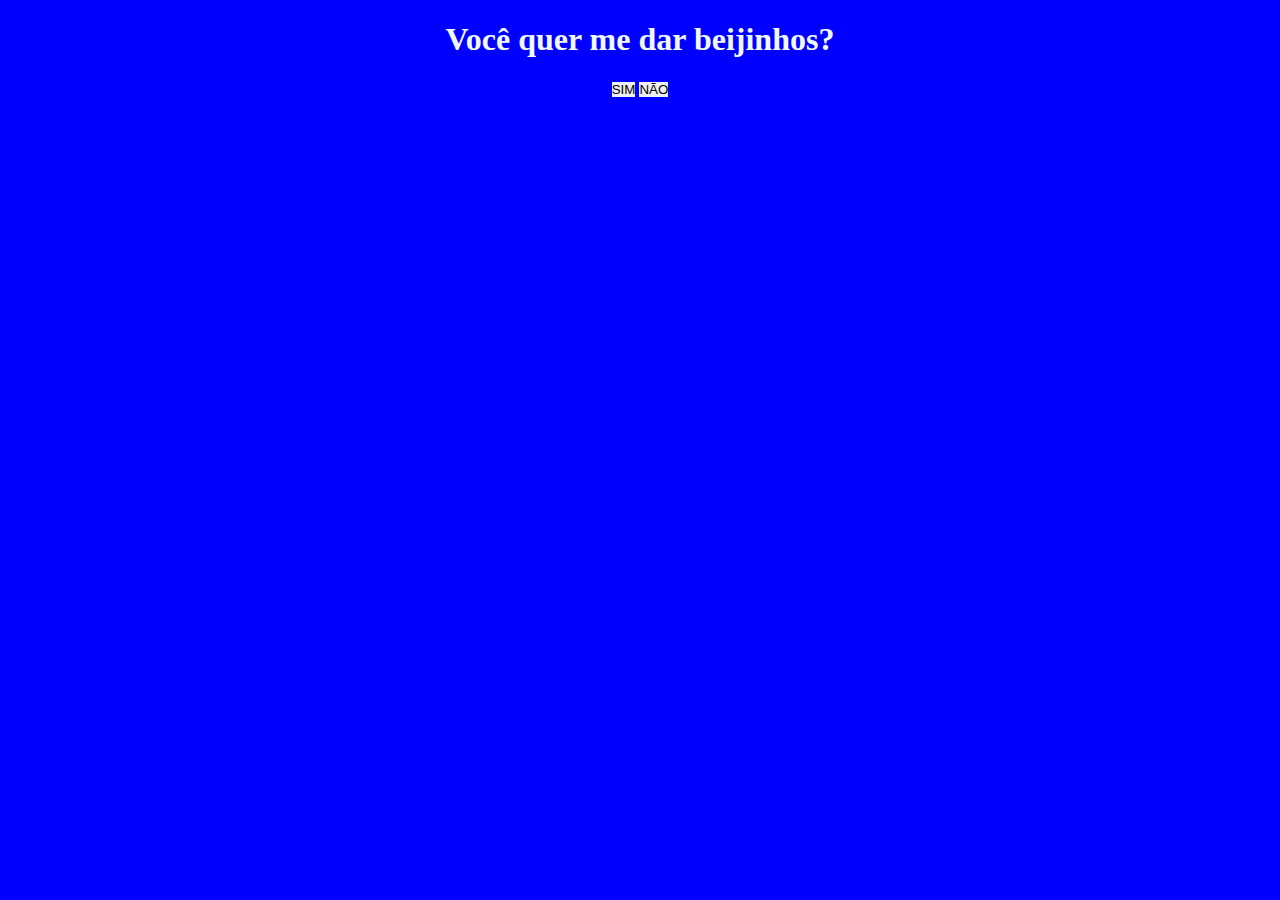
<file: Botão que some/index.html>
<!DOCTYPE html>
<html lang="en">
<head>
    <meta charset="UTF-8">
    <meta name="viewport" content="width=device-width, initial-scale=1.0">
    <title>Oi, Ayane</title>
    <link rel="stylesheet" href="style.css">
    <link href="https://cdn.jsdelivr.net/npm/bootstrap@5.3.0/dist/css/bootstrap.min.css" rel="stylesheet" integrity="sha384-9ndCyUaIbzAi2FUVXJi0CjmCapSmO7SnpJef0486qhLnuZ2cdeRhO02iuK6FUUVM" crossorigin="anonymous">
</head>
<body id="sla">
    <h1 id="txt">Você quer me dar beijinhos?</h1>
    <div class="container">
        <div>
            <button type="button" class="btn btn-primary" id="buttonYes">SIM</button>
            <button type="button" class="btn btn-primary" id="buttonNo">NÃO</button>
        </div>
    </div>
    <div class="container">
        <div id="msgtxt">Felizmente eu (Henrique) desativei a opção não.
        </div>
    </div>
    <div>
        <div class="container">
            <button type="button" class="btn btn-primary" id="querobutton">QUERO!</button>
        </div>
    </div>
    <script>
        let buttonYes = document.getElementById("buttonYes")
       let buttonNo = document.getElementById("buttonNo") 
       let msgtxt = document.getElementById("msgtxt")
       let txt = document.getElementById("txt")
       let querobutton = document.getElementById("querobutton")

       buttonNo.addEventListener("mouseenter",function(){
            buttonNo.style.display = "none"
            msgtxt.style.display = "block"
       })

       buttonYes.addEventListener("click", function(){
            txt.innerHTML = "Aperta sim novamente..."
            msgtxt.style.display = "none"
            buttonNo.style.display = "none"
        buttonYes.addEventListener("click", function(){
            buttonYes.style.display = "none"
            txt.innerHTML = "Então você quer mesmo danada?"
            querobutton.style.display = "block"
       })
       })

       querobutton.addEventListener("click", function(){
        txt.innerHTML = "Eu tambem quero XD"
       })
    </script>
</body>
</html>
</file>
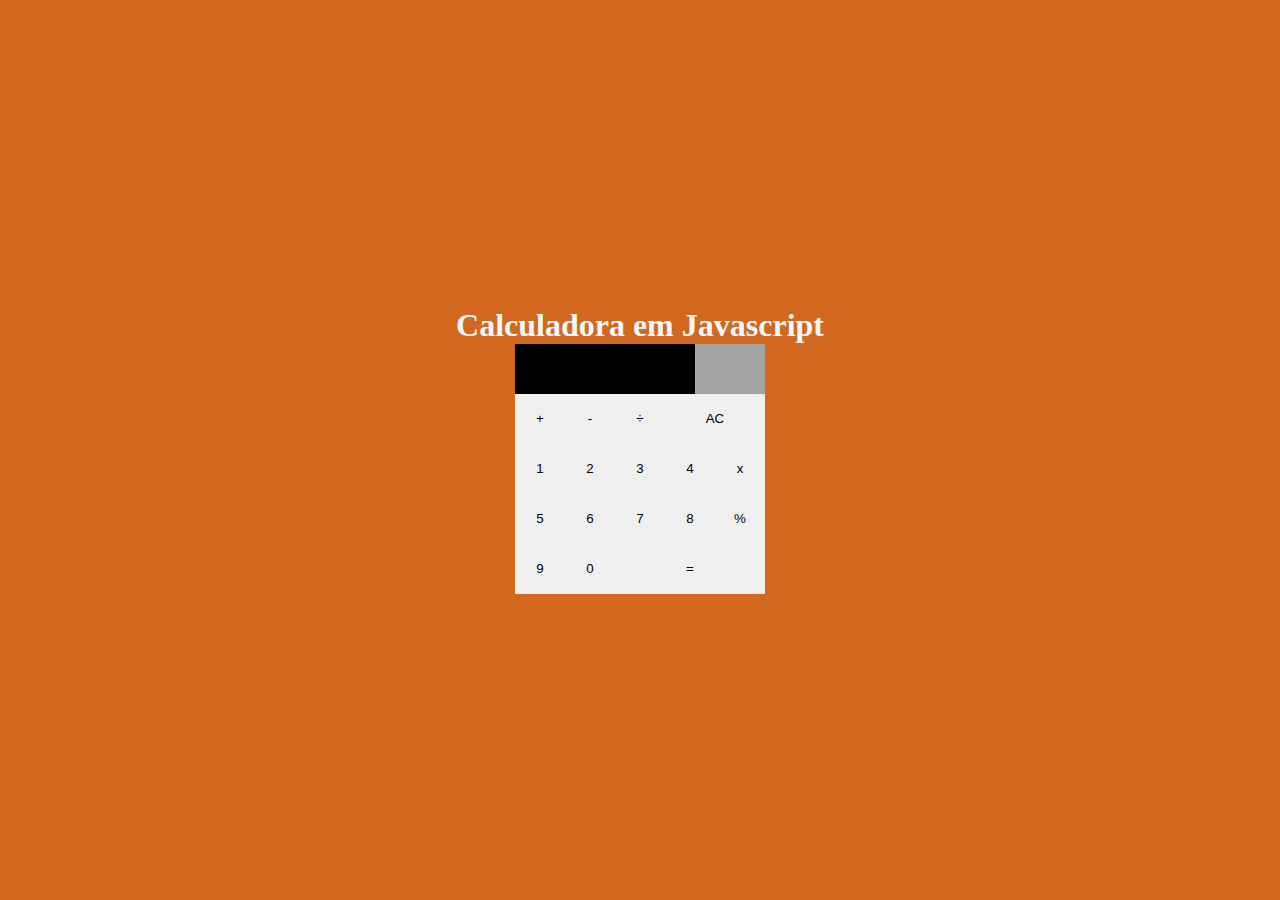
<file: Calculadora/index.html>
<!DOCTYPE html>
<html lang="en">
<head>
    <meta charset="UTF-8">
    <meta http-equiv="X-UA-Compatible" content="IE=edge">
    <meta name="viewport" content="width=device-width, initial-scale=1.0">
    <title>Calculadora Online</title>
    <link href="https://cdn.jsdelivr.net/npm/bootstrap@5.3.0/dist/css/bootstrap.min.css" rel="stylesheet" integrity="sha384-9ndCyUaIbzAi2FUVXJi0CjmCapSmO7SnpJef0486qhLnuZ2cdeRhO02iuK6FUUVM" crossorigin="anonymous">
    <link rel="stylesheet" href="style.css">
</head>
<body>
    <div id="container">
            <div>
                <h1 id="txtcalculadora">Calculadora em Javascript</h1>
                <div class="numbers">
                        <div class="btn btn-light" id="screen"></div>
                        <div class="btn btn-light" id="screenResult"></div>
                </div>
                <div id="mathematicalOperations">
                        <button type="button" class="btn btn-primary" id="buttonPlus">+</button>
                        <button type="button" class="btn btn-primary" id="buttonMinus">-</button>
                        <button type="button" class="btn btn-primary" id="buttonDivision">÷</button>
                        <button type="button" class="btn btn-secondary" id="buttonAC">AC</button>     
                </div>
                <div class="numbers">
                        <button type="button" class="btn btn-light">1</button>
                        <button type="button" class="btn btn-light" id="key2">2</button>
                        <button type="button" class="btn btn-light" id="key3">3</button>
                        <button type="button" class="btn btn-light" id="key4">4</button>
                        <button type="button" class="btn btn-light" id="buttonMultplication">x</button>
                </div>
                <div class="numbers">
                        <button type="button" class="btn btn-light" id="key5">5</button>
                        <button type="button" class="btn btn-light" id="key6">6</button>
                        <button type="button" class="btn btn-light" id="key7">7</button>
                        <button type="button" class="btn btn-light" id="key8">8</button>
                        <button type="button" class="btn btn-light" id="buttonRest">%</button>
                </div>
                <div class="numbers">
                        <button type="button" class="btn btn-light" id="key9">9</button>
                        <button type="button" class="btn btn-light" id="key0">0</button>
                        <button type="button" class="btn btn-secondary" id="buttonEqual">=</button>
                </div>
            </div>
    </div>


    <script src="scriptmath.js"></script>
</body>
</html>
</file>
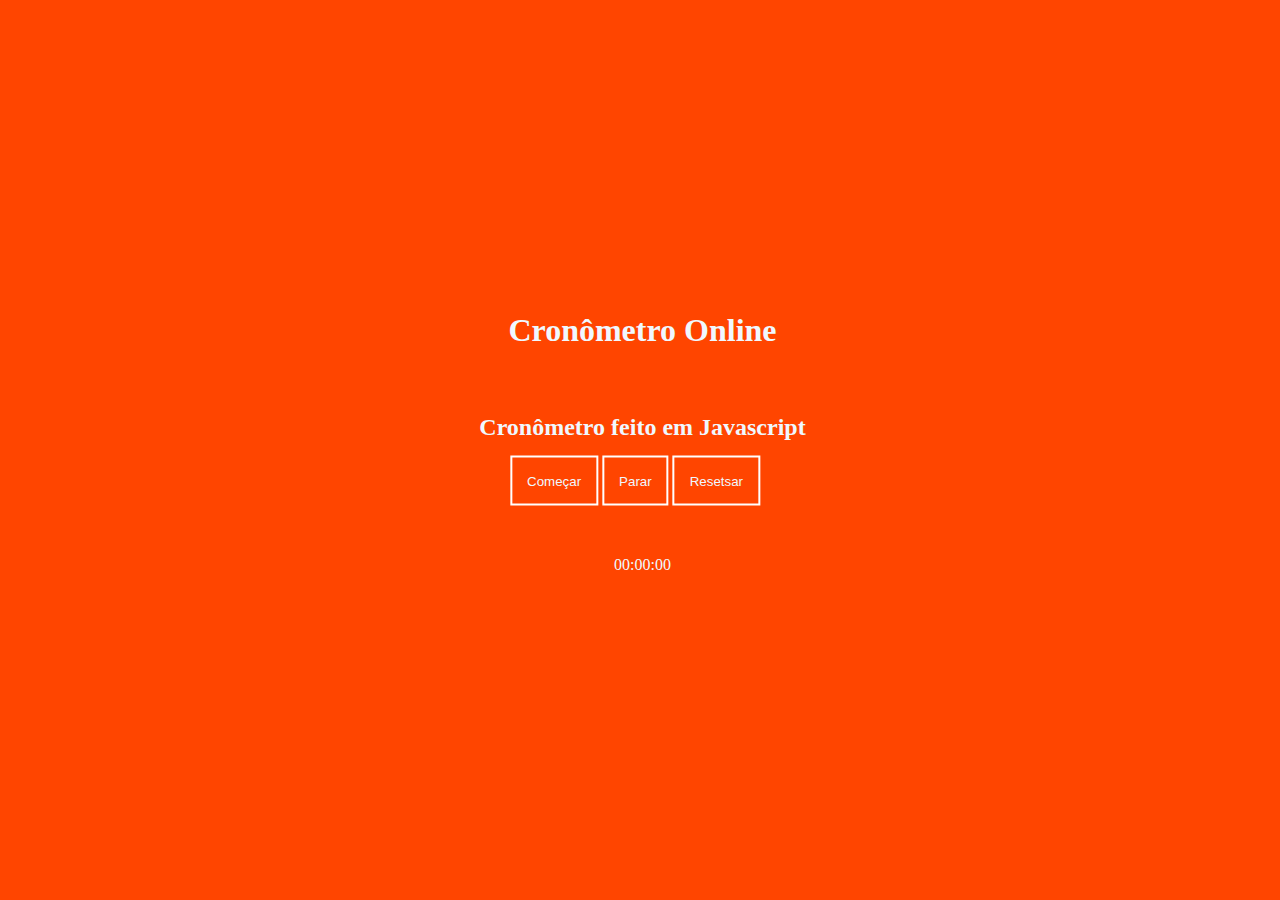
<file: Cronômetro/index.html>
<!DOCTYPE html>
<html lang="en">
<head>
    <meta charset="UTF-8">
    <meta http-equiv="X-UA-Compatible" content="IE=edge">
    <meta name="viewport" content="width=device-width, initial-scale=1.0">
    <title>Cronômetro Online</title>
    <link rel="stylesheet" href="style.css">
</head>
<body>
    <div id="content">
       <div id="content-center">
           <h1 class="contentText">Cronômetro Online</h1>
           <h2 class="contentText">Cronômetro feito em Javascript</h2>
           <div id="localButton">
               <button class="ButtonsStopwatch" id="startButton">Começar</button>
               <button class="ButtonsStopwatch" id="stopButton">Parar</button>
               <button class="ButtonsStopwatch" id="resetButton">Resetsar</button>
           </div>
           <p class="contentText" id="stopWatch">00:00:00</p>
       </div>
    </div>





    <script src="scriptbutton.js"></script>
</body>
</html>
</file>
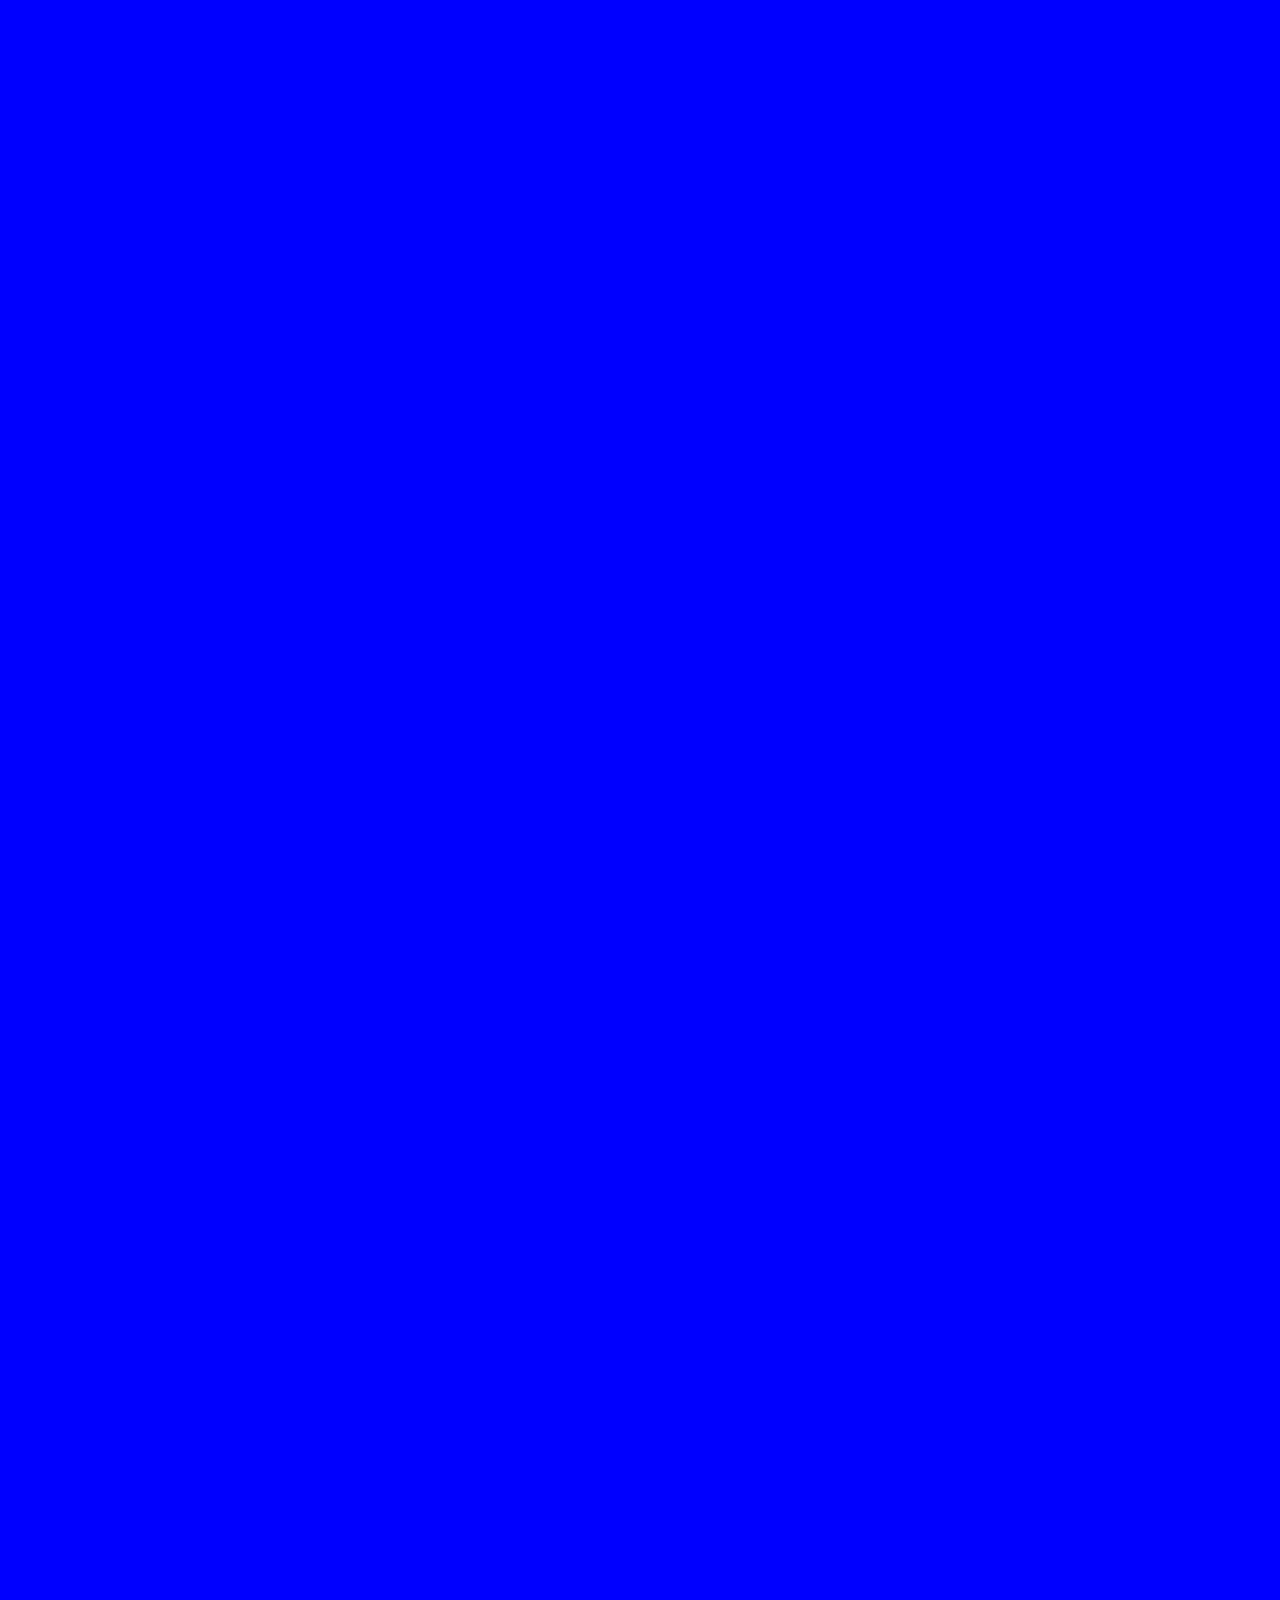
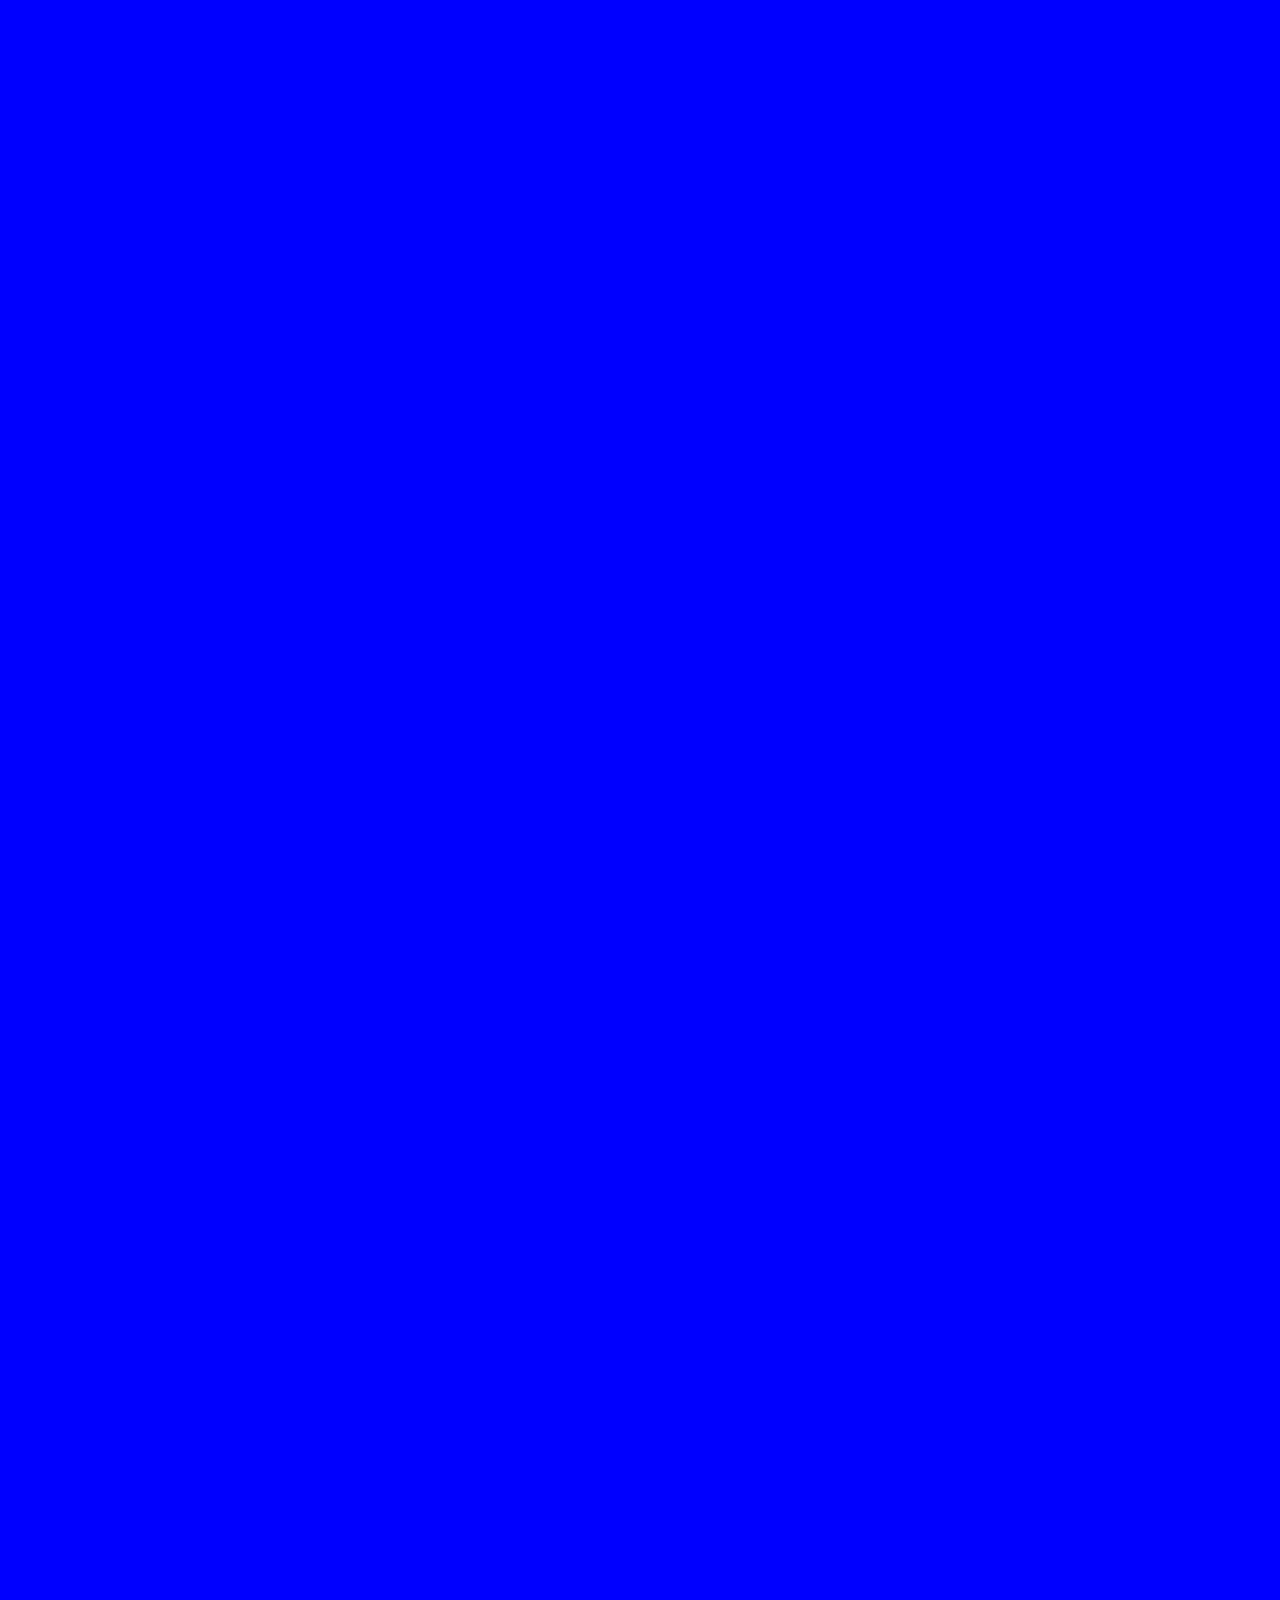
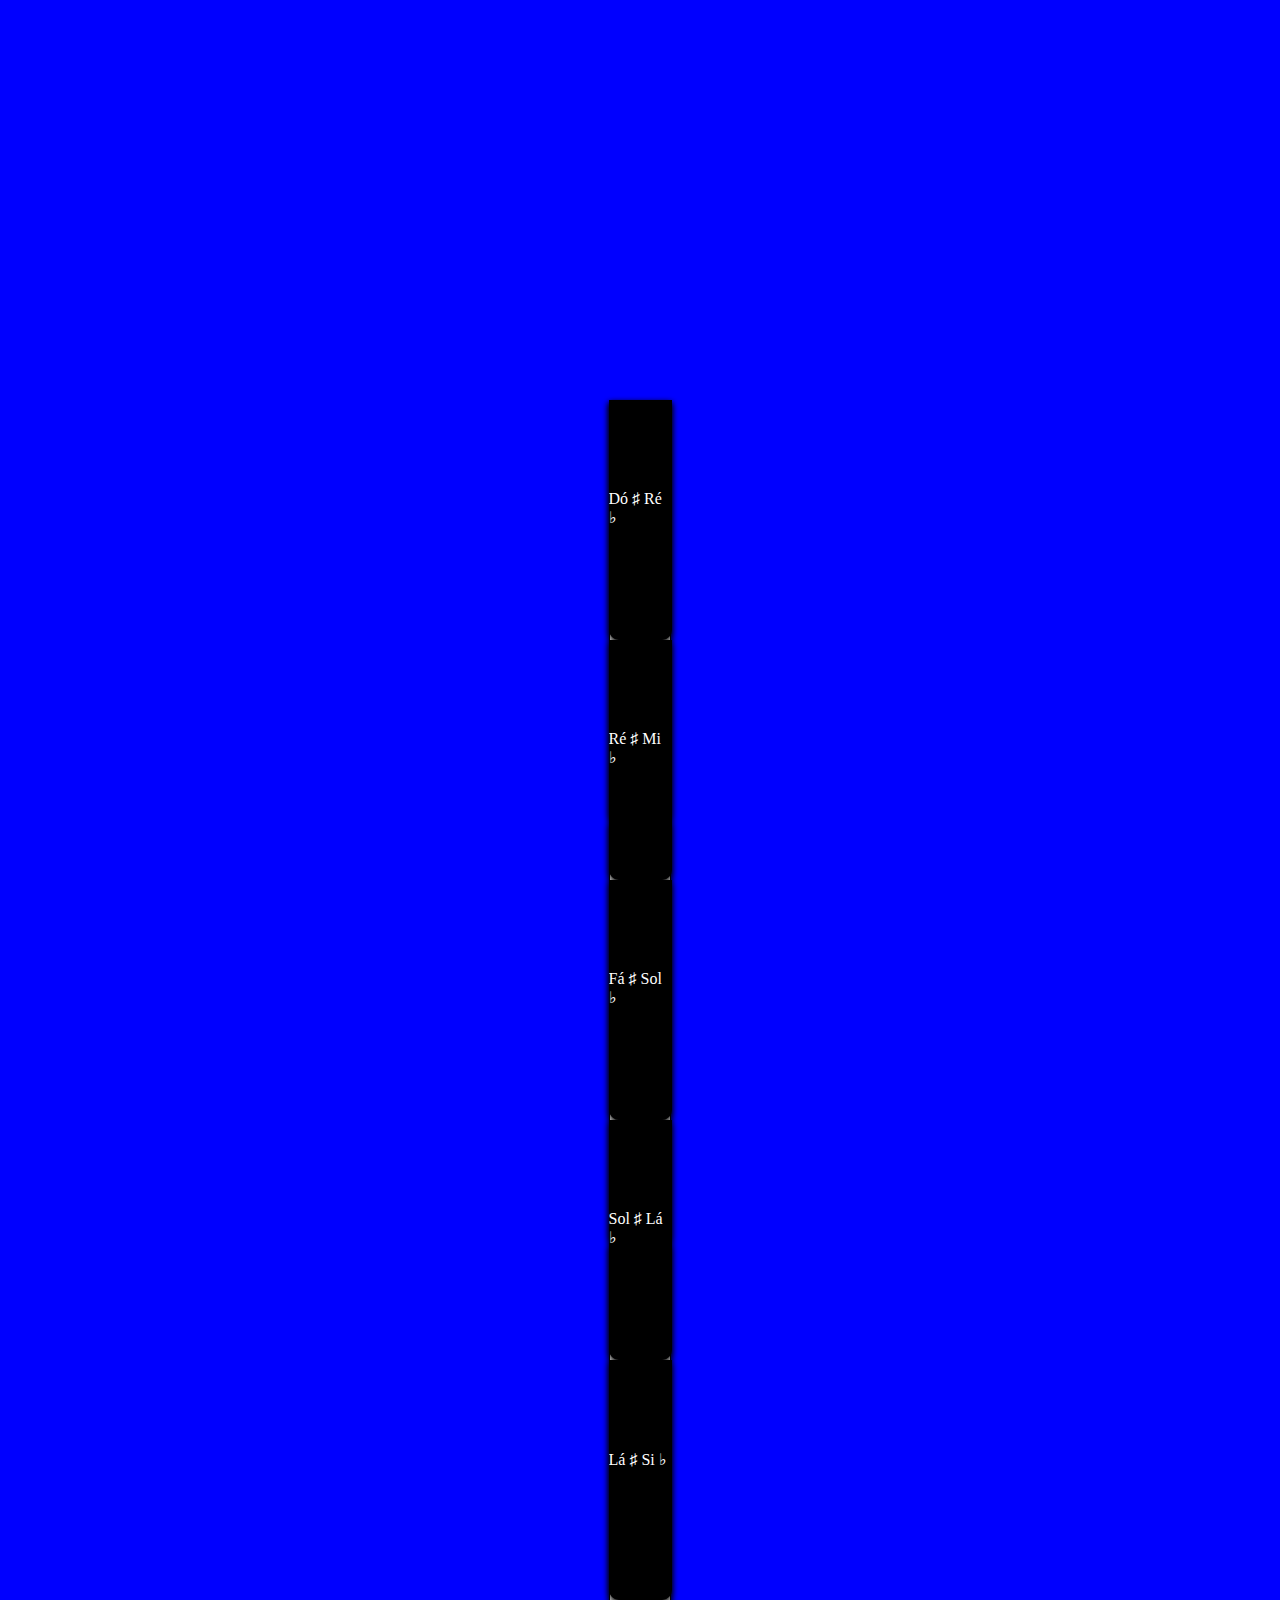
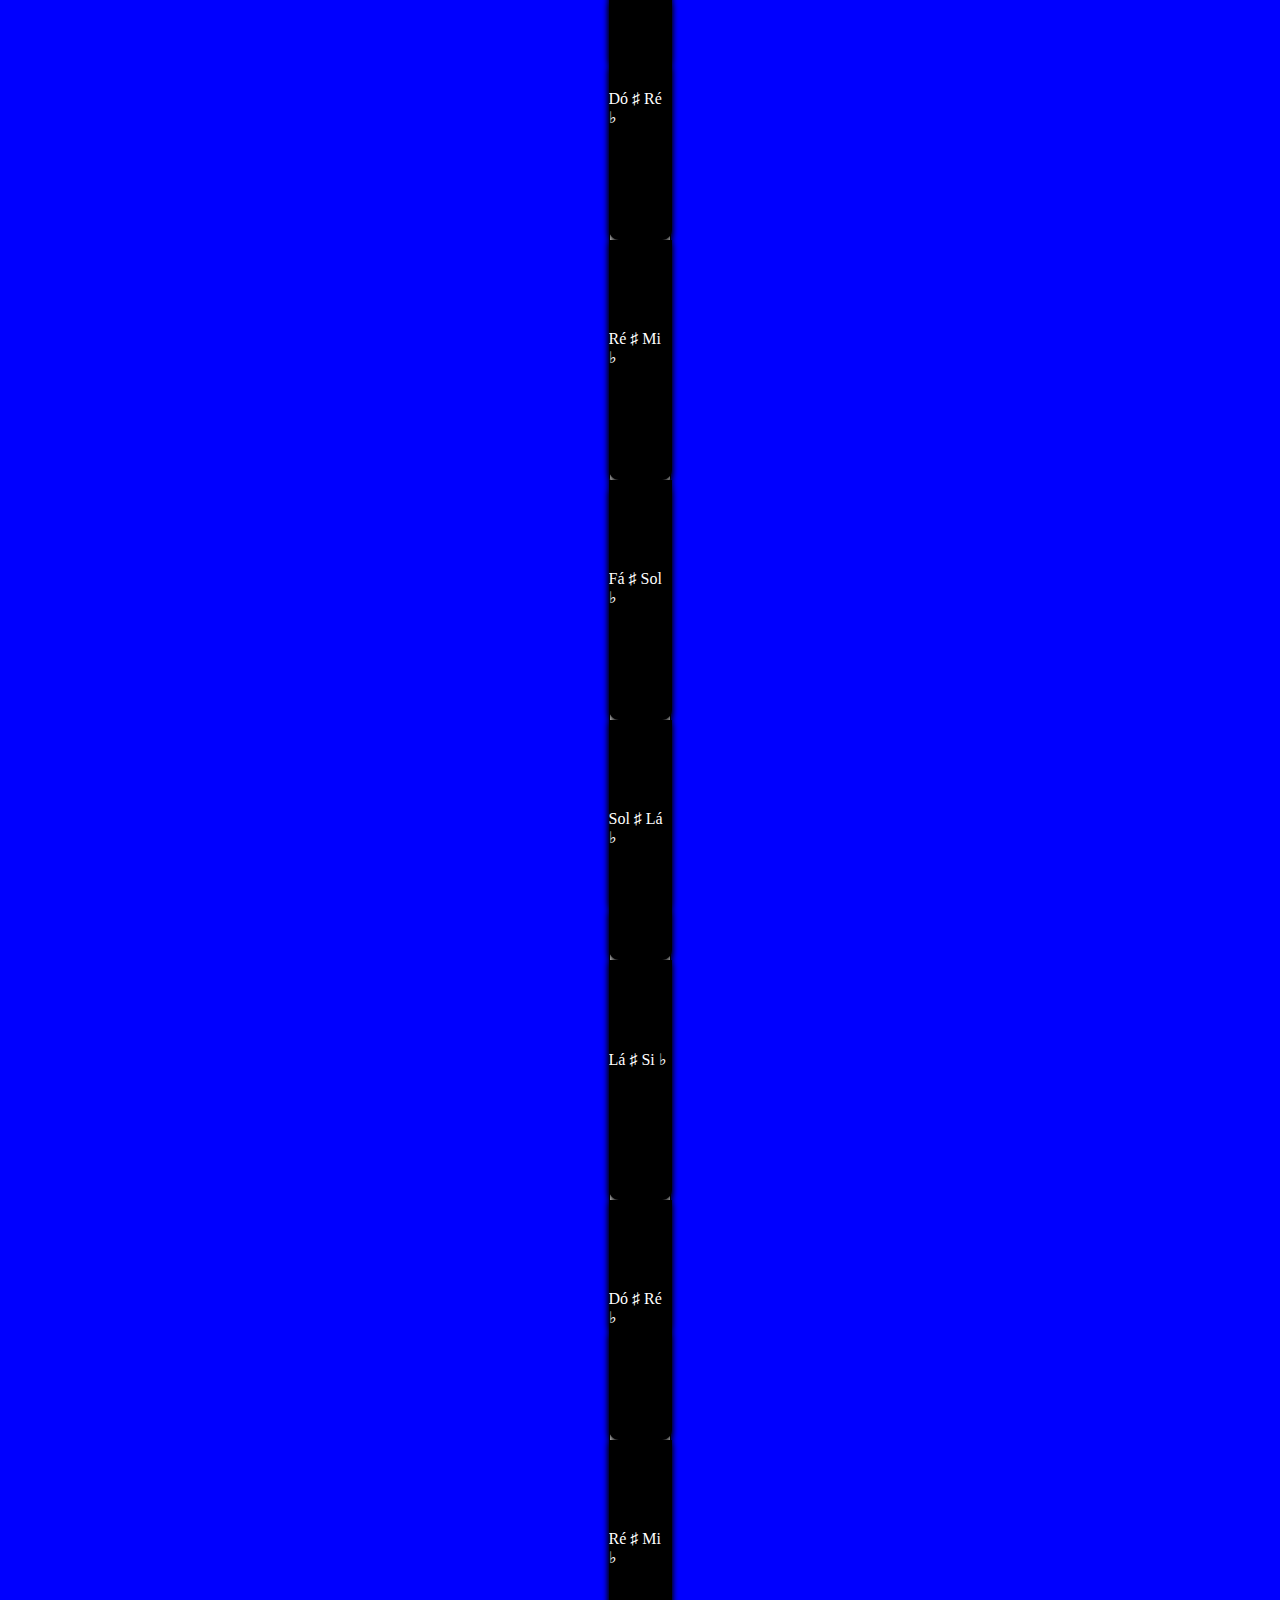
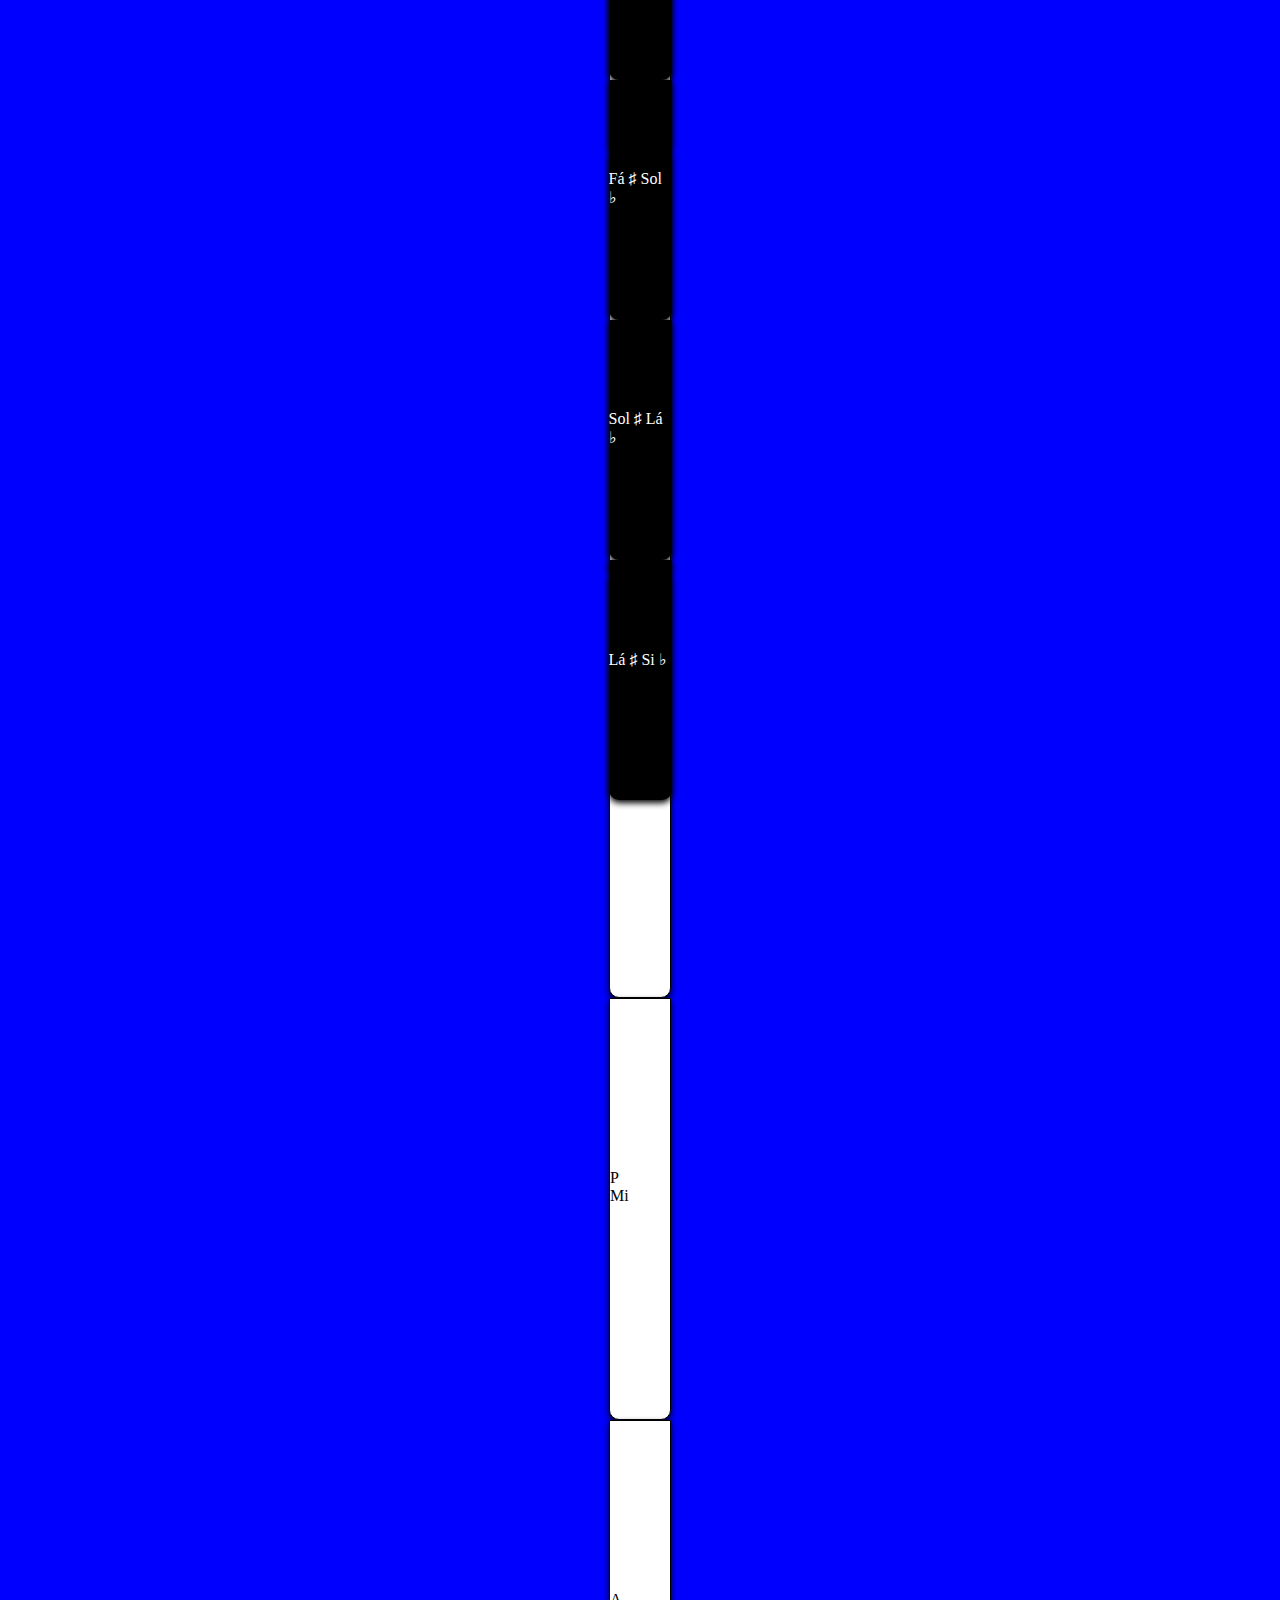
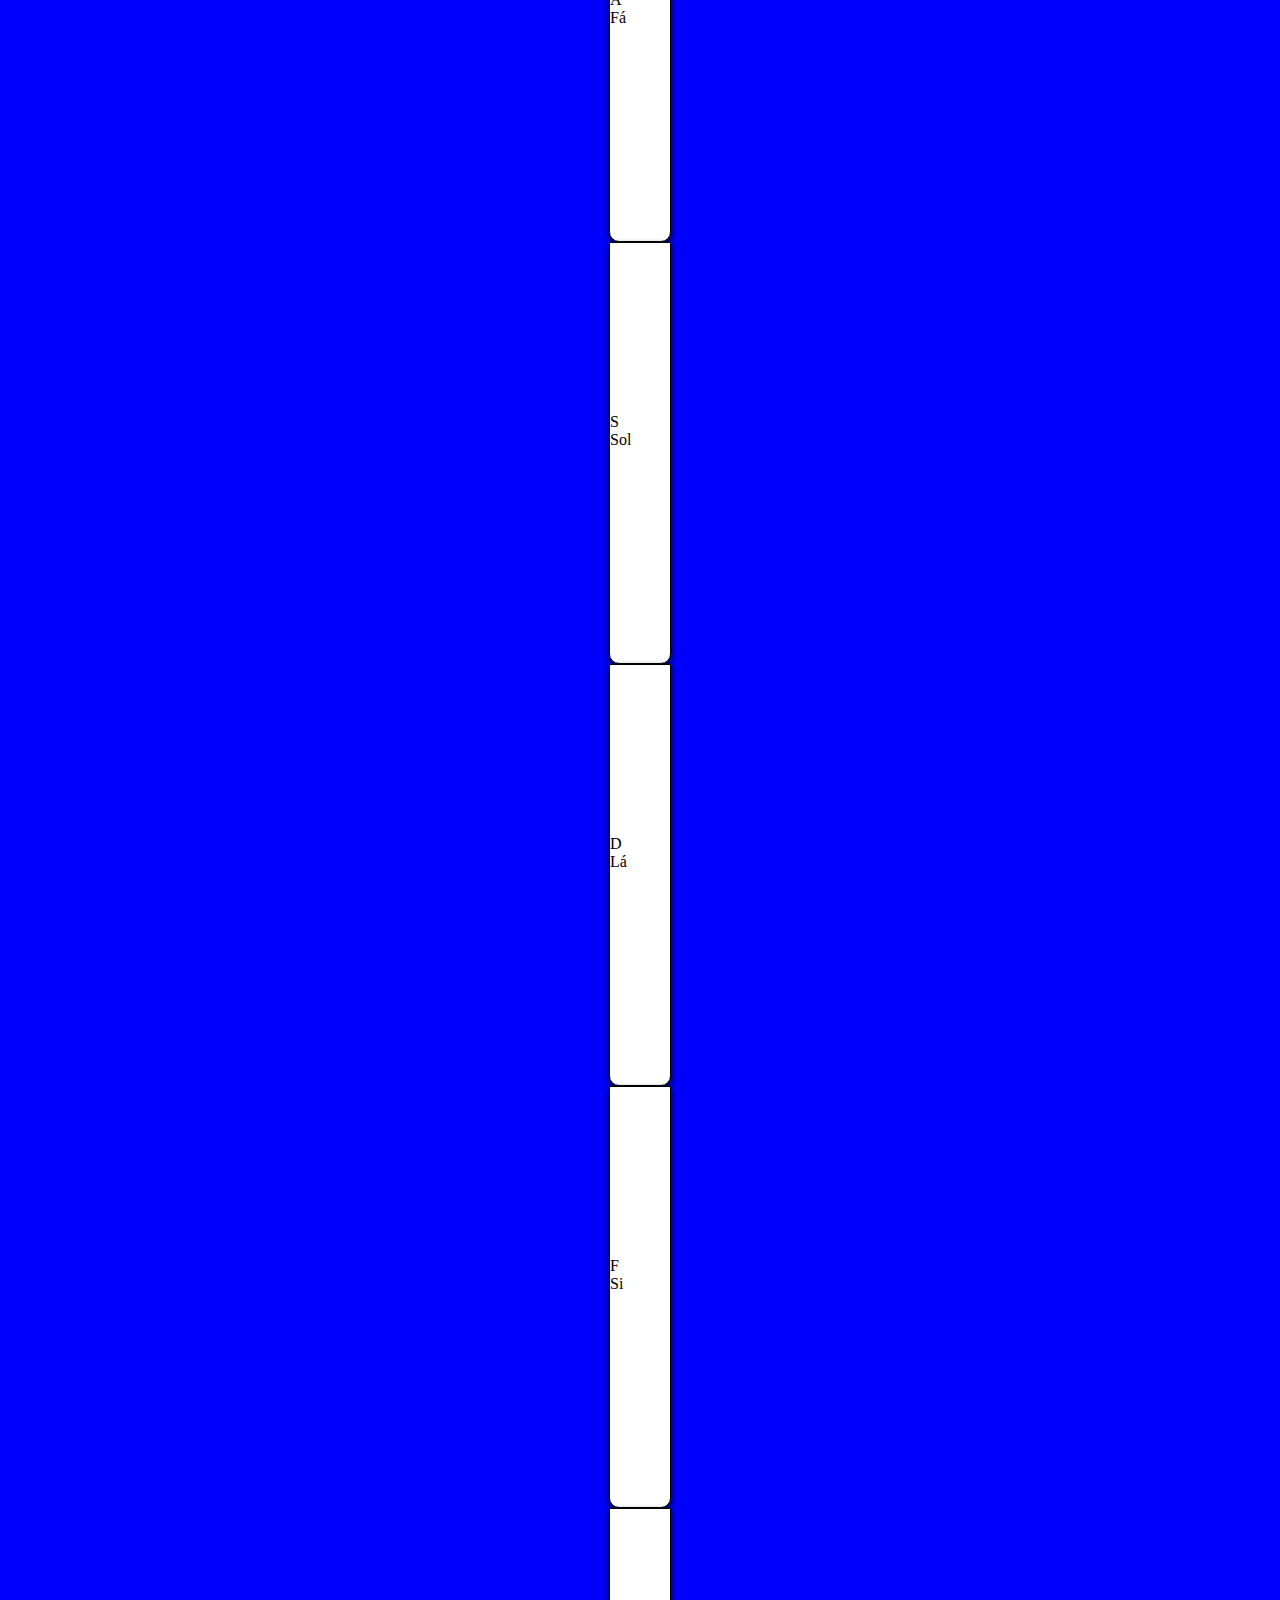
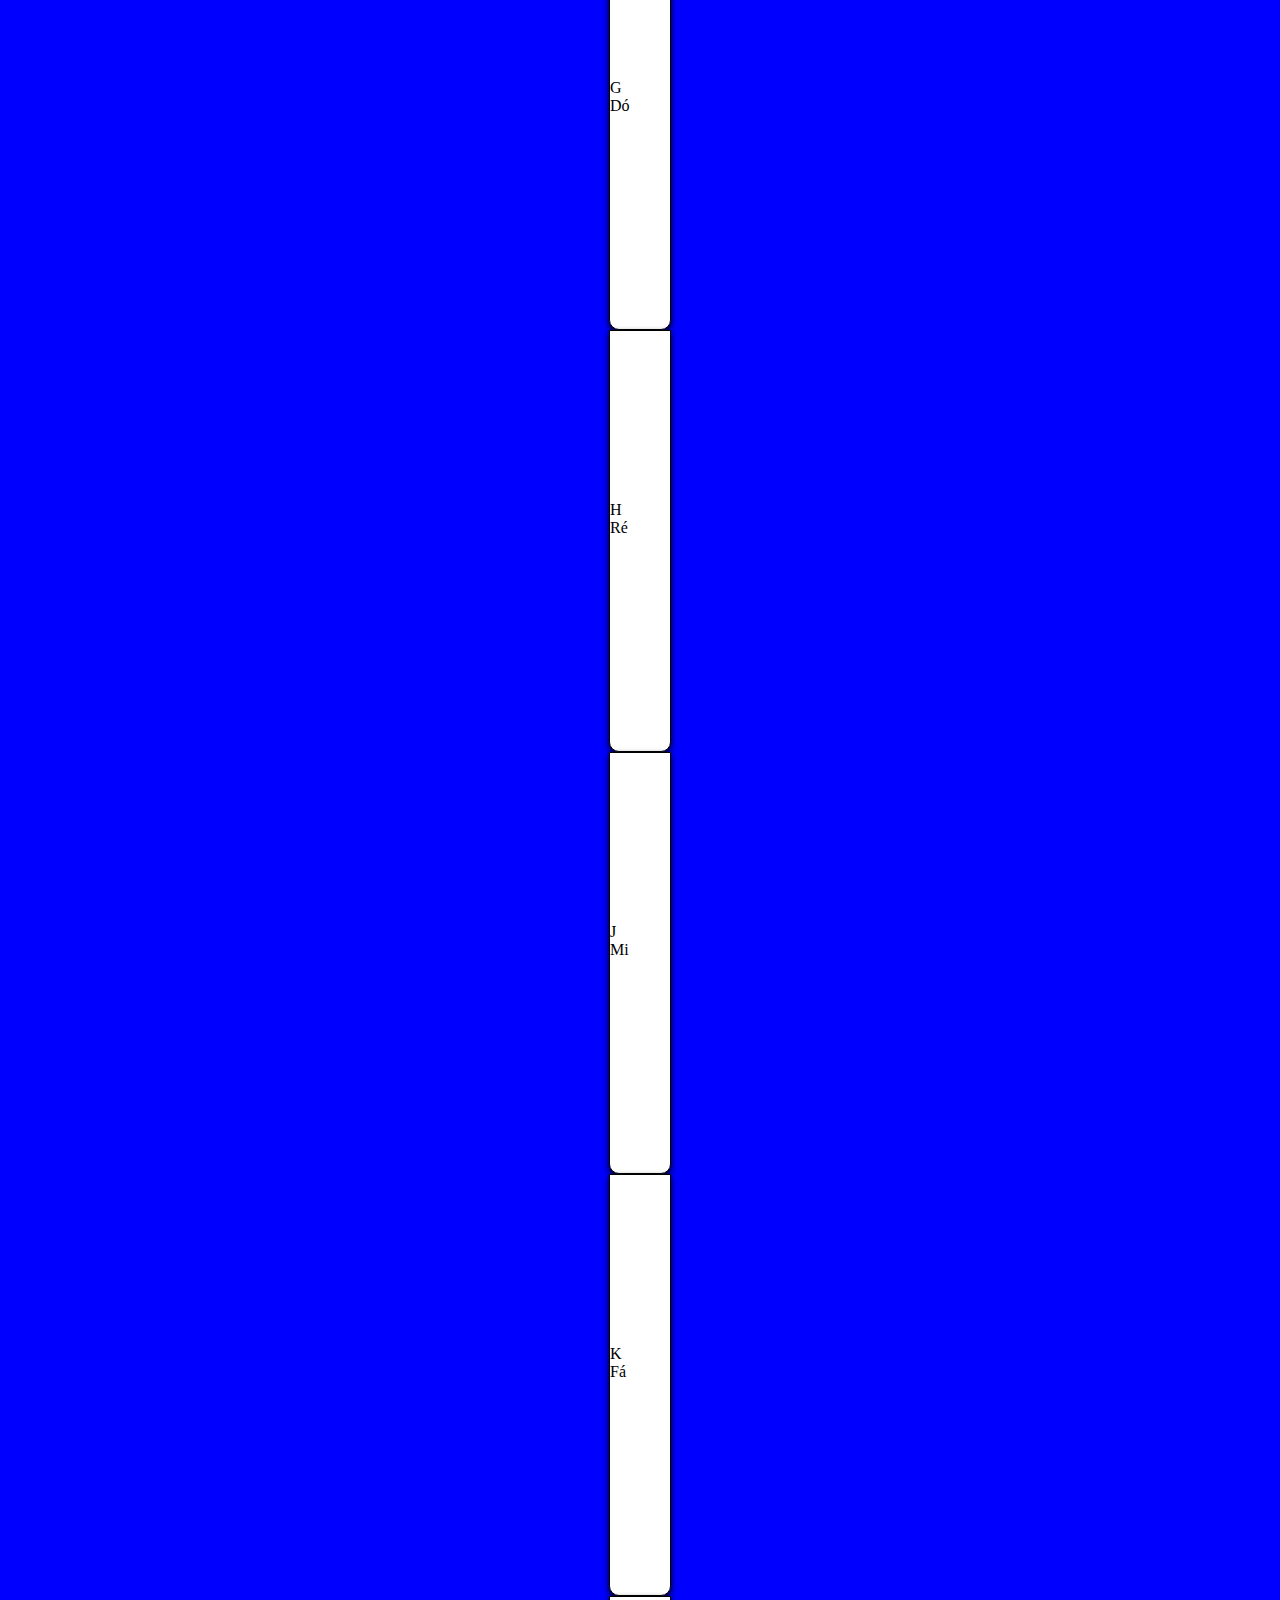
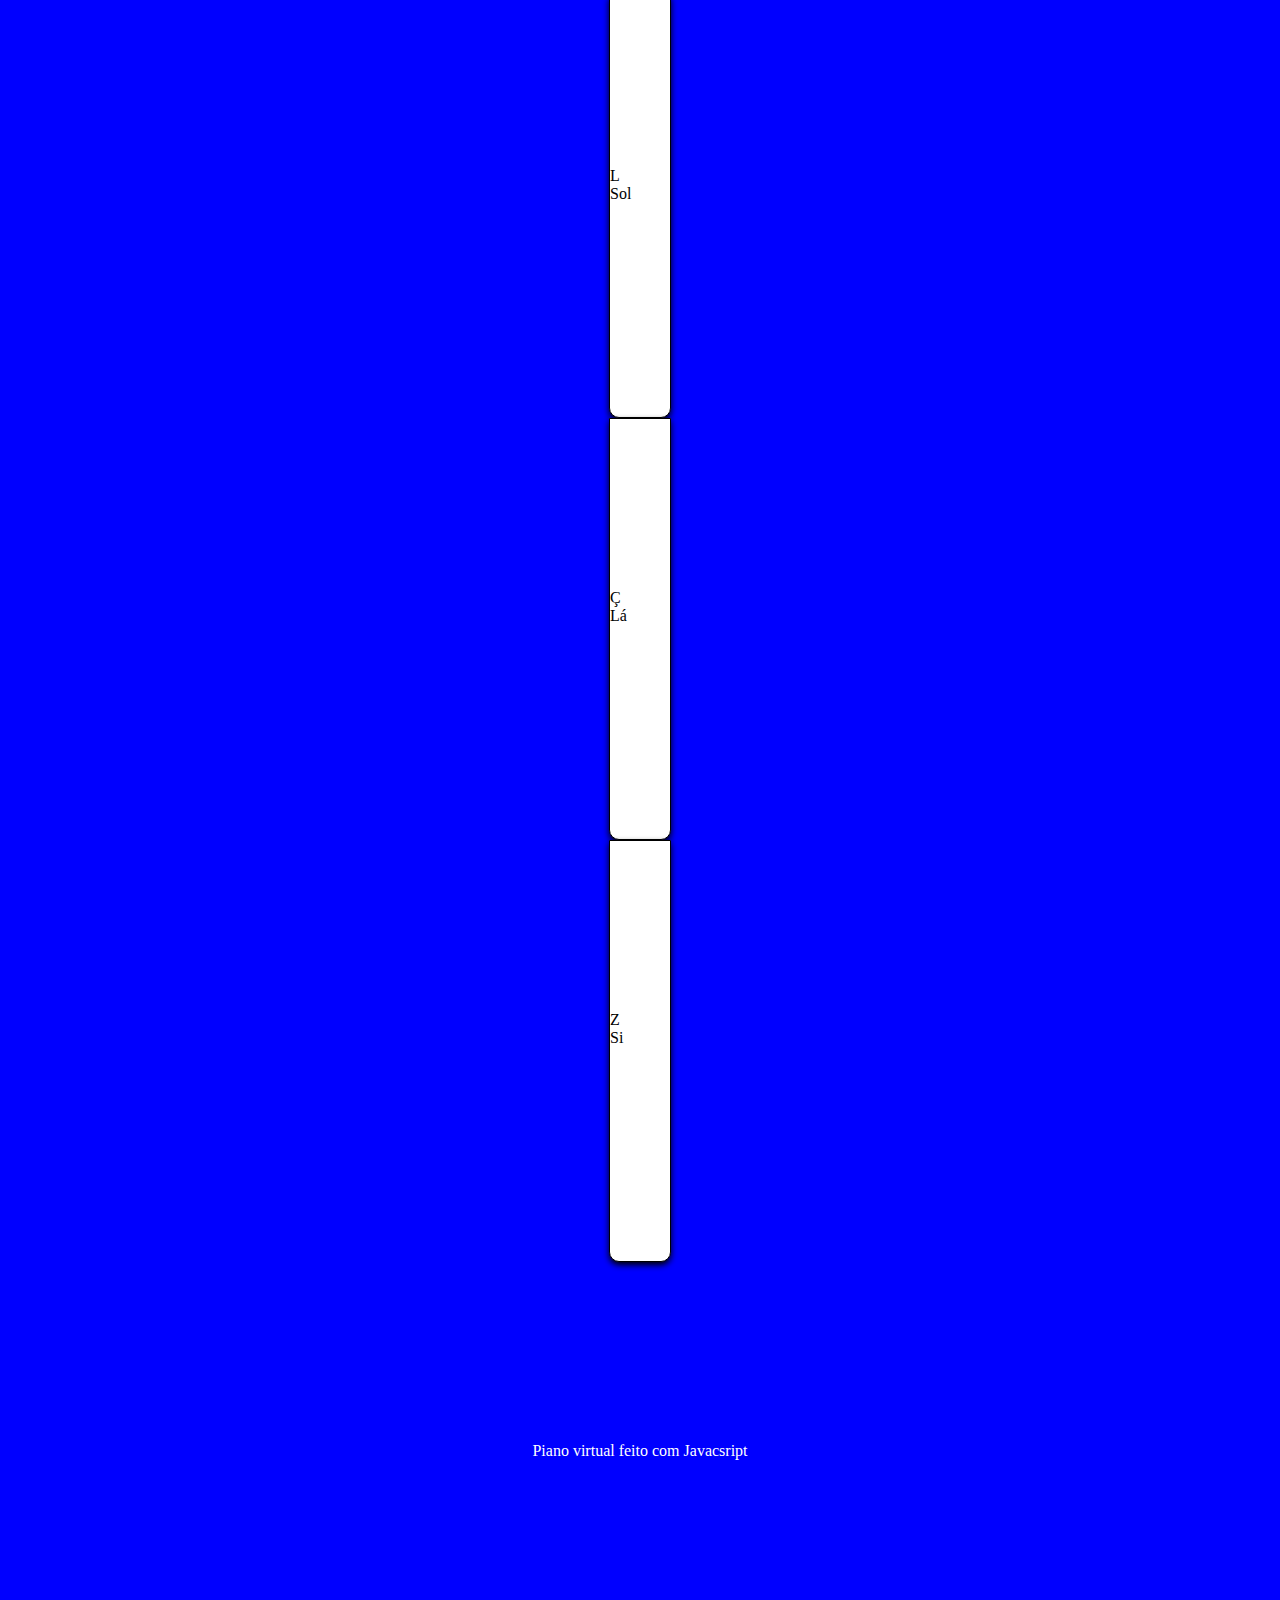
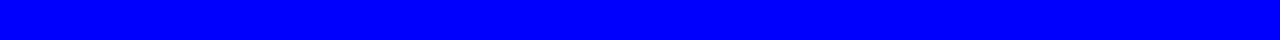
<file: Piano Virtual (Utilizando Jquery)/index.html>
<!DOCTYPE html>
<html lang="en">
<head>
    <meta charset="UTF-8">
    <meta name="viewport" content="width=device-width, initial-scale=1.0">
    <title>Piano Virtual</title>
    <link href="https://cdn.jsdelivr.net/npm/bootstrap@5.3.0/dist/css/bootstrap.min.css" rel="stylesheet" integrity="sha384-9ndCyUaIbzAi2FUVXJi0CjmCapSmO7SnpJef0486qhLnuZ2cdeRhO02iuK6FUUVM" crossorigin="anonymous">
    <script src="https://code.jquery.com/jquery-3.7.0.js" integrity="sha256-JlqSTELeR4TLqP0OG9dxM7yDPqX1ox/HfgiSLBj8+kM=" crossorigin="anonymous"></script>
    <link rel="stylesheet" href="style.css">
</head>
<body>
    <div class="container text-center">
        <div class="row align-items-start" id="divBlacks">
            <div class="col keyBlacks" id="dore1">Dó
                ♯
                Ré
                ♭
            </div>
            <div class="col keyBlacks" id="remi1">Ré
                ♯
                Mi
                ♭
            </div>
            <div class="col keyBlacks" id="fasol1">Fá
                ♯
                Sol
                ♭
            </div>
            <div class="col keyBlacks" id="solla1">Sol
                ♯
                Lá
                ♭
            </div>
            <div class="col keyBlacks" id="lasi1">Lá
                ♯
                Si
                ♭
            </div>
            <div class="col keyBlacks" id="dore2">Dó
                ♯
                Ré
                ♭
            </div>
            <div class="col keyBlacks" id="remi2">Ré
                ♯
                Mi
                ♭
            </div>
            <div class="col keyBlacks" id="fasol2">Fá
                ♯
                Sol
                ♭
            </div>
            <div class="col keyBlacks" id="solla2">Sol
                ♯
                Lá
                ♭
            </div>
            <div class="col keyBlacks" id="lasi2">Lá
                ♯
                Si
                ♭
            </div>
            <div class="col keyBlacks" id="dore3">Dó
                ♯
                Ré
                ♭
            </div>
            <div class="col keyBlacks" id="remi3">Ré
                ♯
                Mi
                ♭
            </div>
            <div class="col keyBlacks" id="fasol3">Fá
                ♯
                Sol
                ♭
            </div>
            <div class="col keyBlacks" id="solla3">Sol
                ♯
                Lá
                ♭
            </div>
            <div class="col keyBlacks" id="lasi3">Lá
                ♯
                Si
                ♭
            </div>
        </div>
    </div>
    <div class="container text-center">
        <div class="row row-cols-auto" id="keyWhite">
          <div class="col keyWhite" name="do1"><p>Q</p> 
            Dó
        <audio src="sounds/do1.mp3" id="do1"></audio>
        </div>
          <div class="col keyWhite" name="re1"><p>W</p> 
            Ré
        <audio src="sounds/re1.mp3" id="re1"></audio>
        </div>
          <div class=" keyWhite" name="mi1"><p>E</p> 
            Mi
        <audio src="sounds/mi1.mp3" id="mi1"></audio>
        </div>
          <div class="col keyWhite" name="fa1"><p>R</p> 
            Fá
        <audio src="sounds/fa1.mp3" id="fa1"></audio>
        </div>
          <div class="col keyWhite" name="sol1"><p>T</p> 
            Sol
            <audio src="sounds/sol1.mp3" id="sol1"></audio>
        </div>
          <div class="col keyWhite" name="la1"><p>Y</p> 
            lá
        <audio src="sounds/la1.mp3" id="la1"></audio>
        </div>
          <div class="col keyWhite" name="si1"><p>U</p> 
            Si
        <audio src="sounds/si1.mp3" id="si1"></audio>
        </div>
          <div class="col keyWhite" name="do2"><p>I</p> 
            Dó
        <audio src="sounds/do2.mp3" id="do2"></audio>
        </div>
          <div class="col keyWhite" name="re2"><p>O</p> 
            Ré
        <audio src="sounds/re2.mp3" id="re2"></audio>
        </div>
          <div class="col keyWhite" name="mi2"><p>P</p> 
            Mi
        <audio src="sounds/mi2.mp3" id="mi2"></audio>
        </div>
          <div class="col keyWhite" name="fa2"><p>A</p> 
            Fá
        <audio src="sounds/fa2.mp3" id="fa2"></audio>
        </div>
          <div class="col keyWhite" name="sol2"><p>S</p> 
            Sol
        <audio src="sounds/sol 2.mp3" id="sol2"></audio>
        </div>
          <div class="col keyWhite" name="la2"><p>D</p> 
            Lá
        <audio src="sounds/la2.mp3" id="la2"></audio>
        </div>
          <div class="col keyWhite" name="si2"><p>F</p> 
            Si
        <audio src="sounds/si2.mp3" id="si2"></audio>
        </div>
          <div class="col keyWhite" name="do3"><p>G</p> 
            Dó
        <audio src="sounds/do3.mp3" id="do3"></audio>
        </div>
          <div class="col keyWhite" name="re3"><p>H</p> 
            Ré
            <audio src="sounds/re3.mp3" id="re3"></audio>
        </div>
          <div class="col keyWhite" name="mi3"><p>J</p> 
          Mi
          <audio src="sounds/mi3.mp3" id="mi3"></audio>
        </div>
          <div class="col keyWhite" name="fa3"><p>K</p> 
            Fá
            <audio src="sounds/fa3.mp3" id="fa3"></audio>
        </div>
          <div class="col keyWhite" name="sol3"><p>L</p> 
            Sol
            <audio src="sounds/sol3.mp3" id="sol3"></audio>
          </div>
          <div class="col keyWhite" name="la3"><p>Ç</p> 
            Lá
            <audio src="sounds/la3.mp3" id="la3"></audio>
          </div>
          <div class="col keyWhite" name="si3"><p>Z</p> 
            Si
            <audio src="sounds/Si3.mp3" id="si3"></audio>
          </div>
        </div>
    </div>

    <footer>Piano virtual feito com Javacsript</footer>
    <script src="inputs.js"></script>
</body>
</html>
</file>
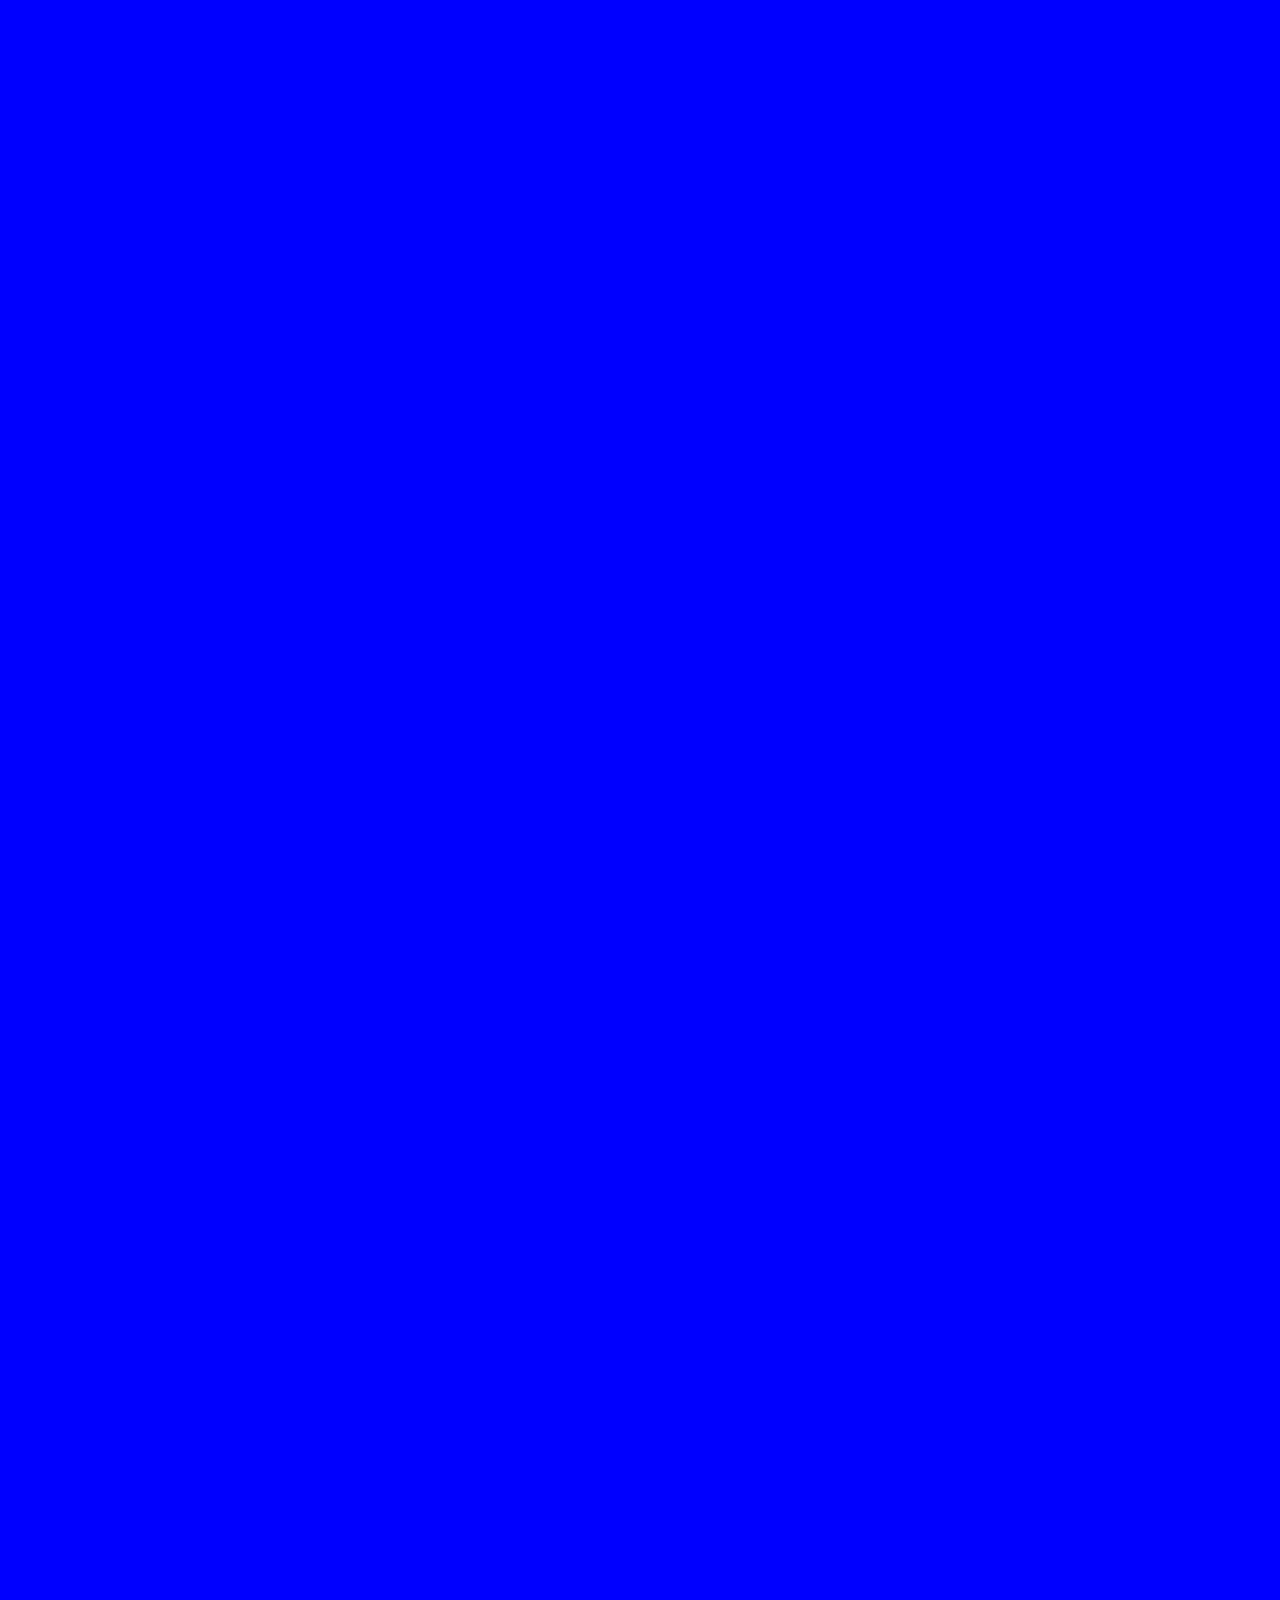
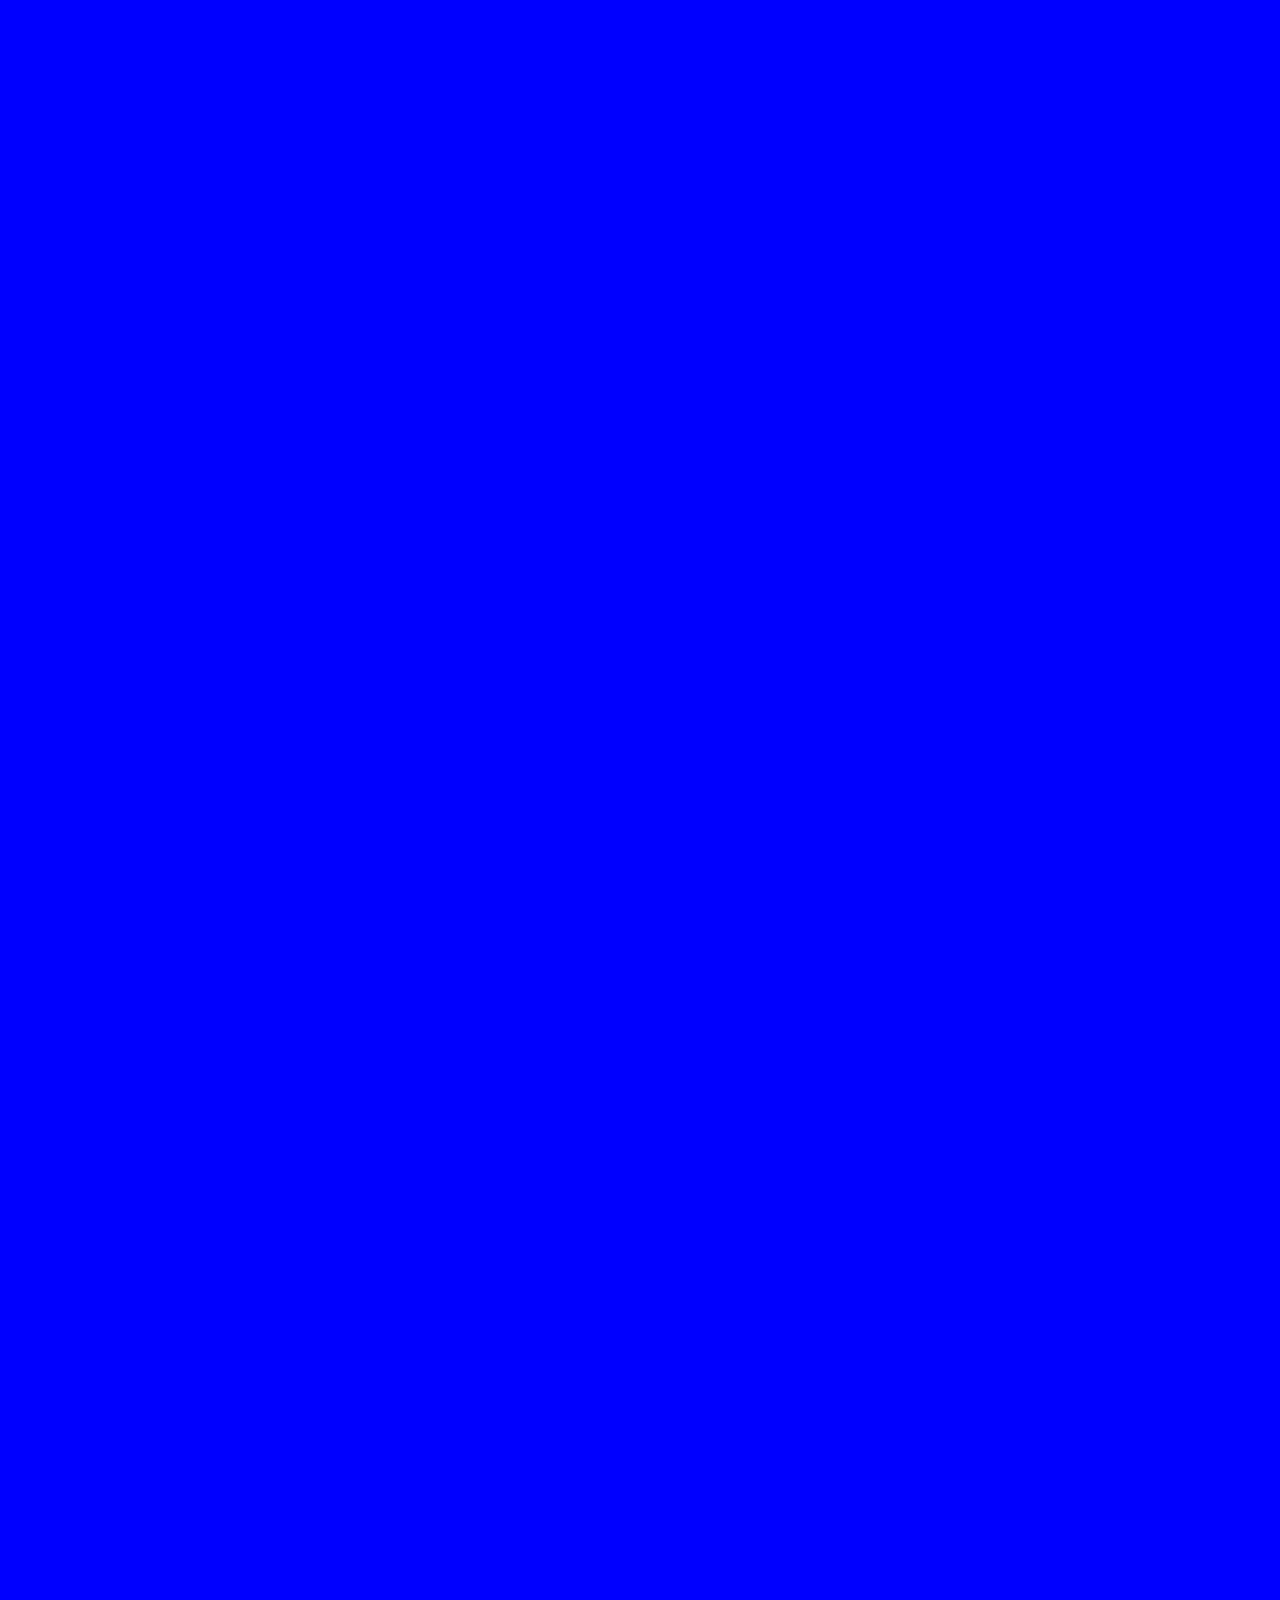
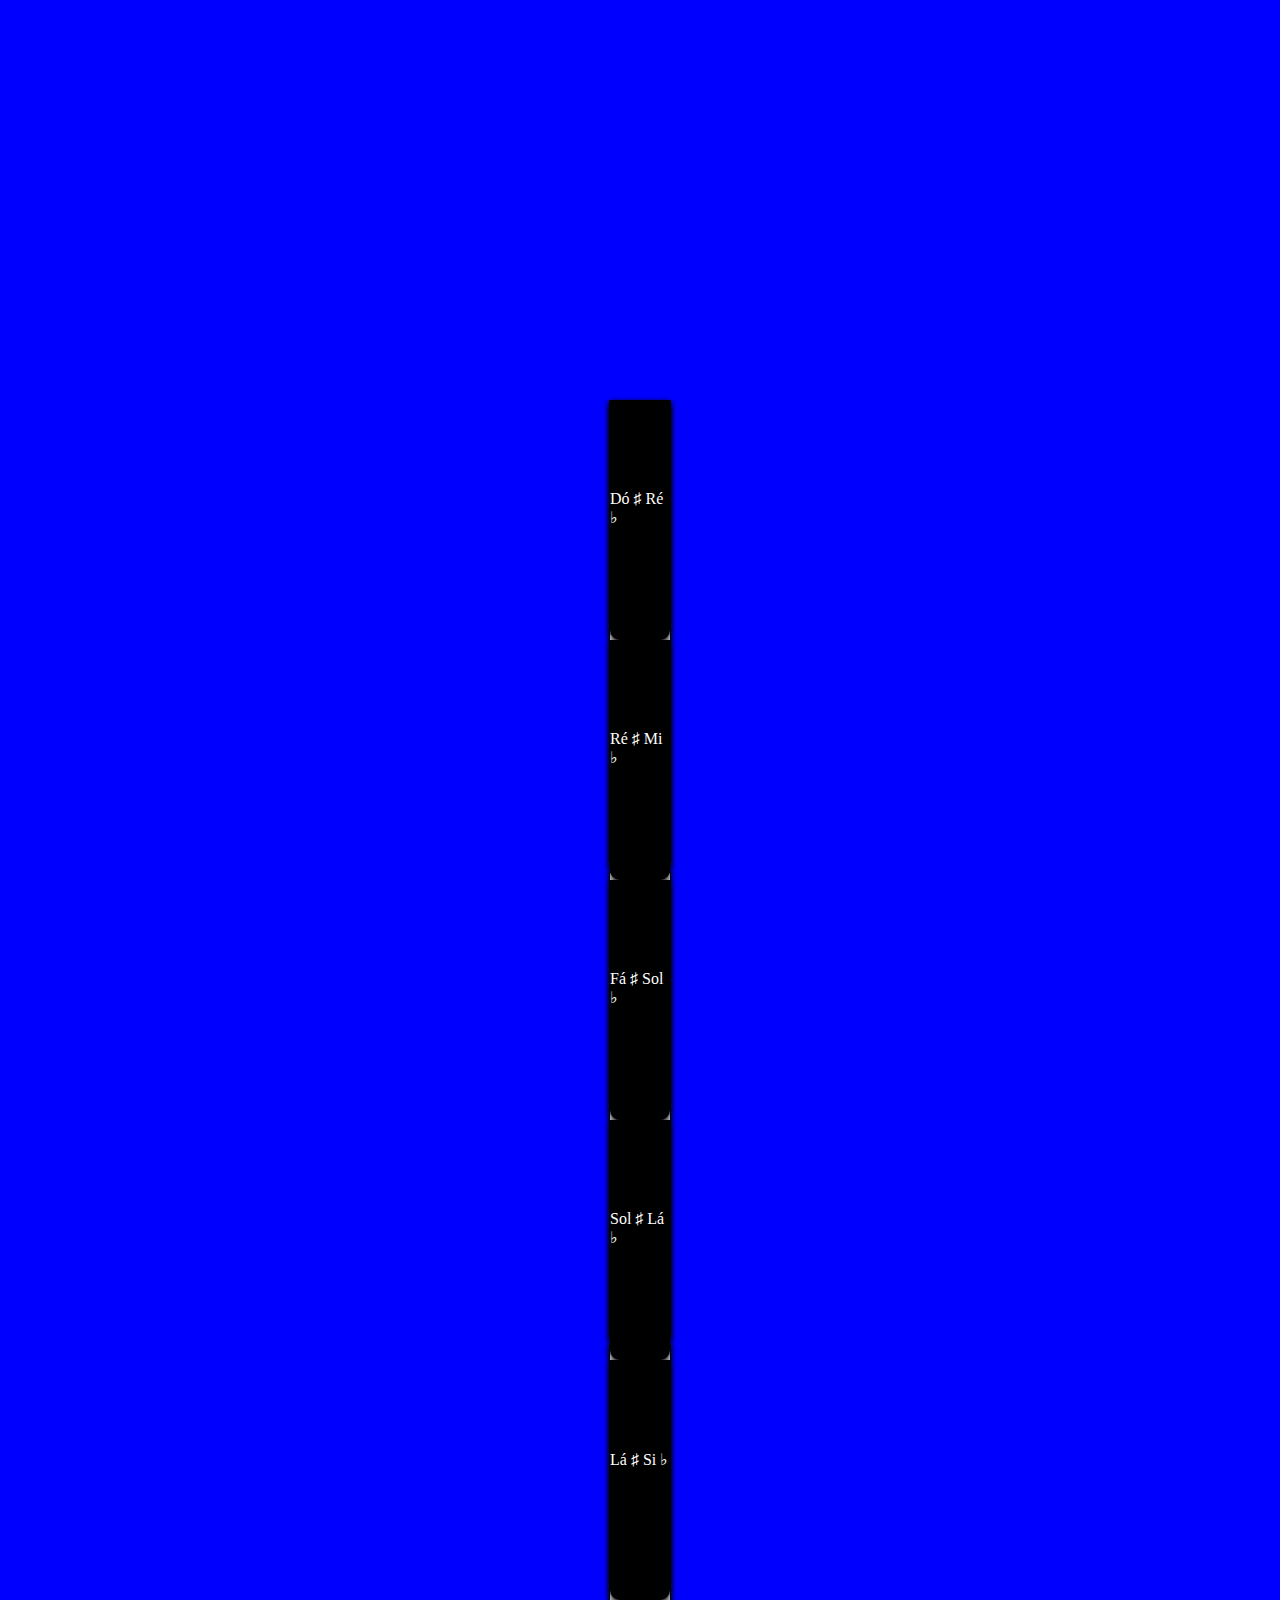
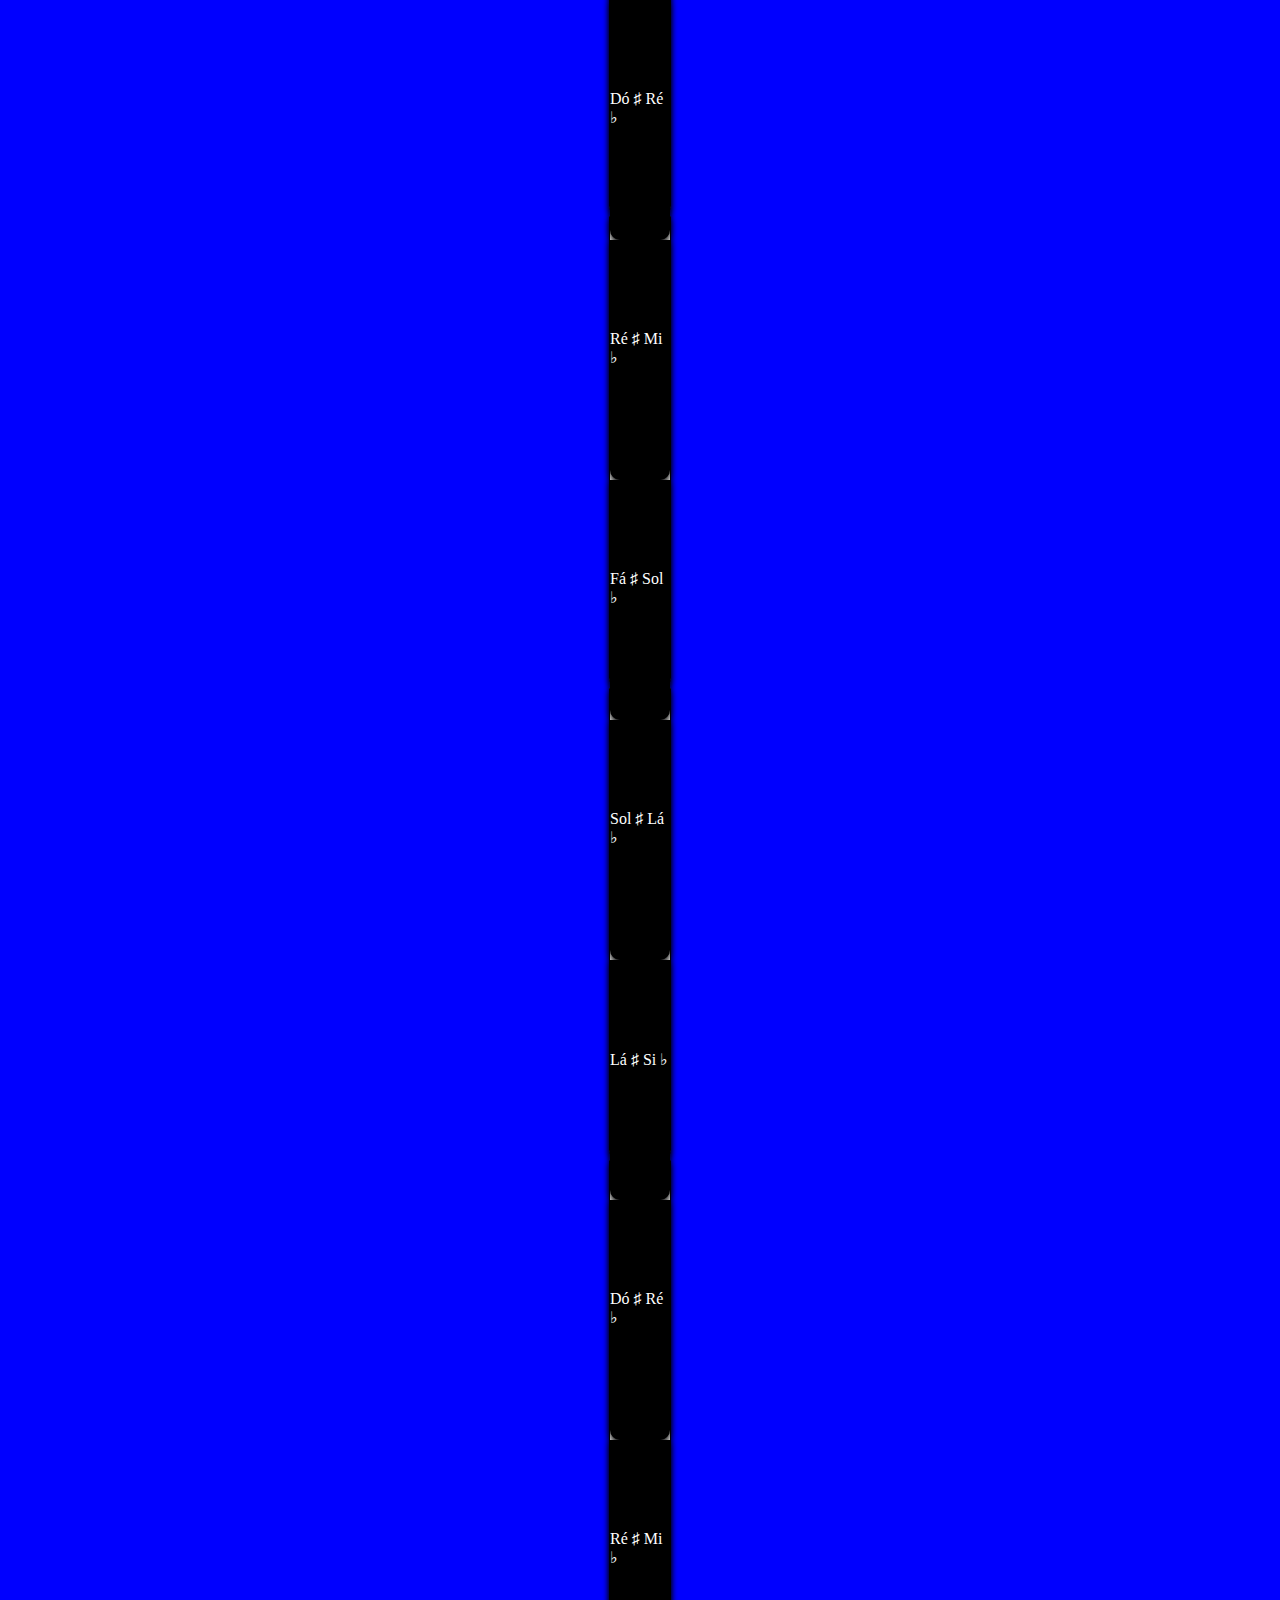
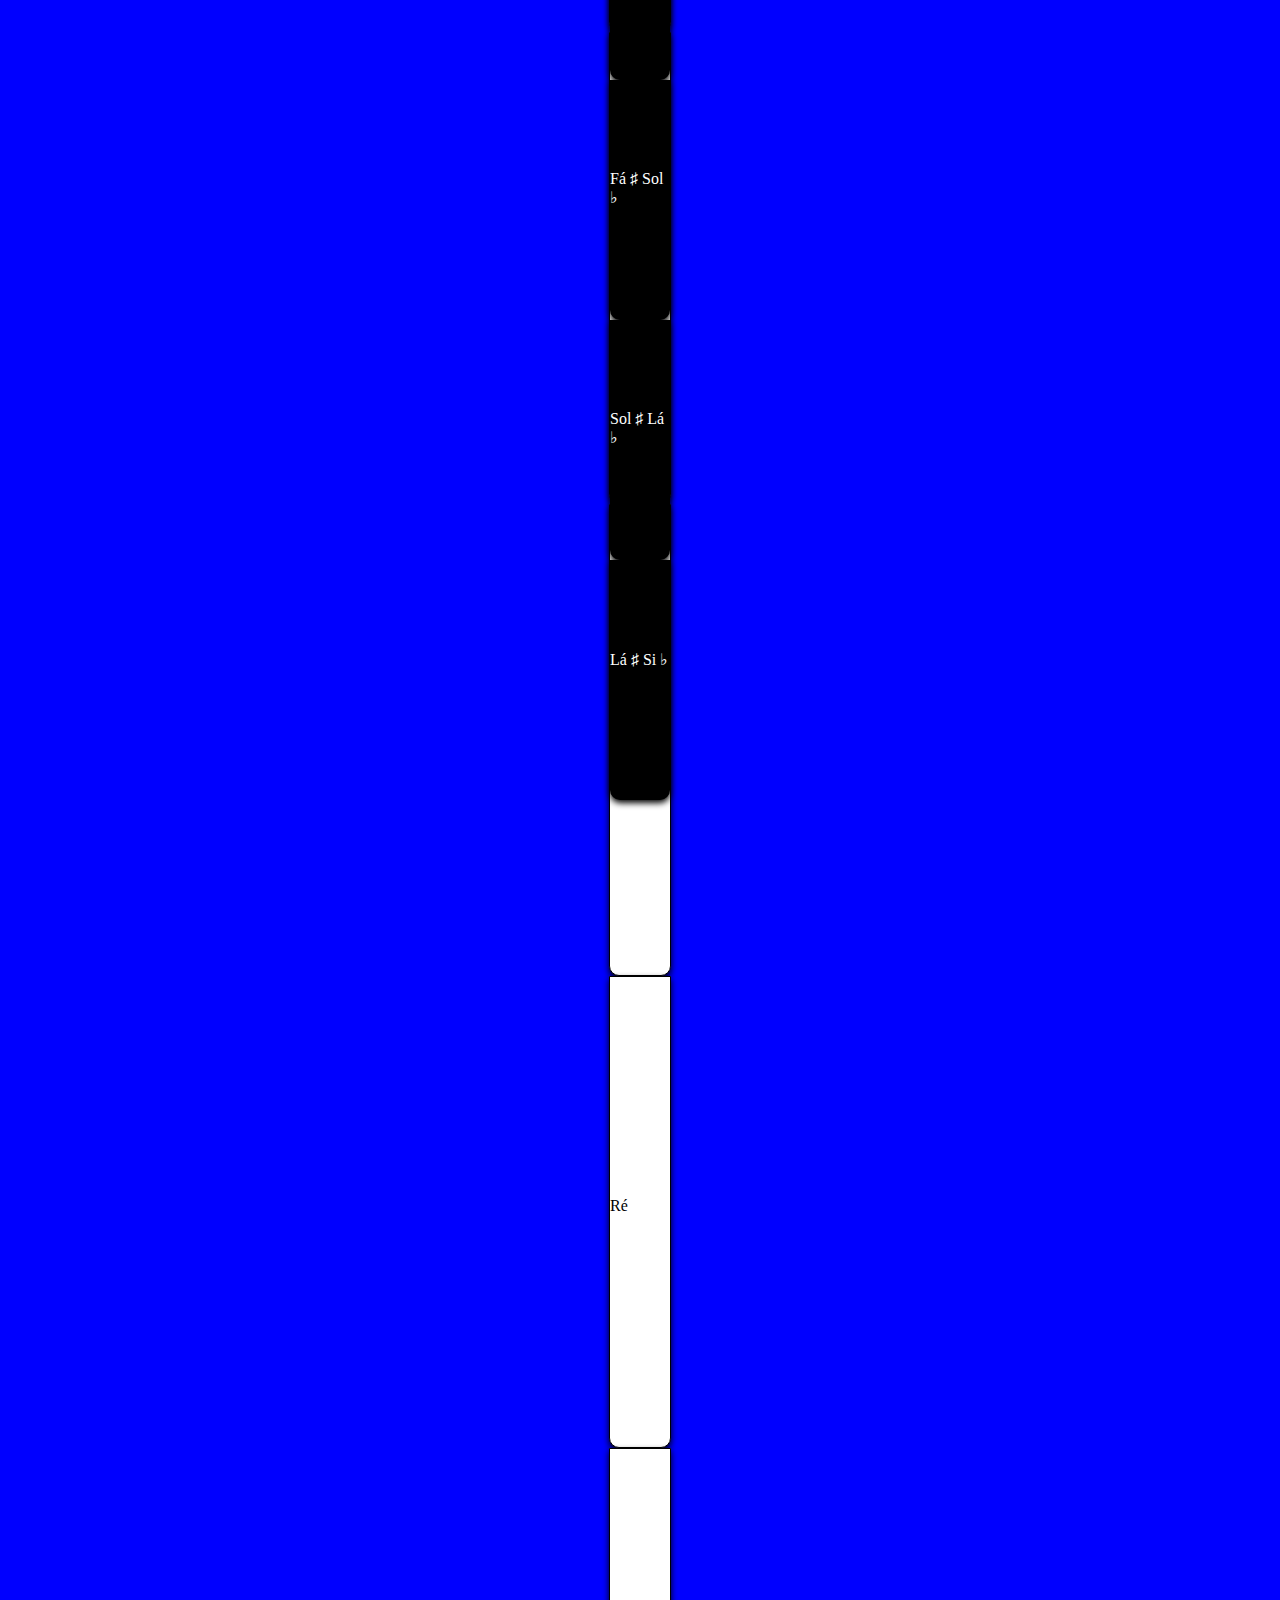
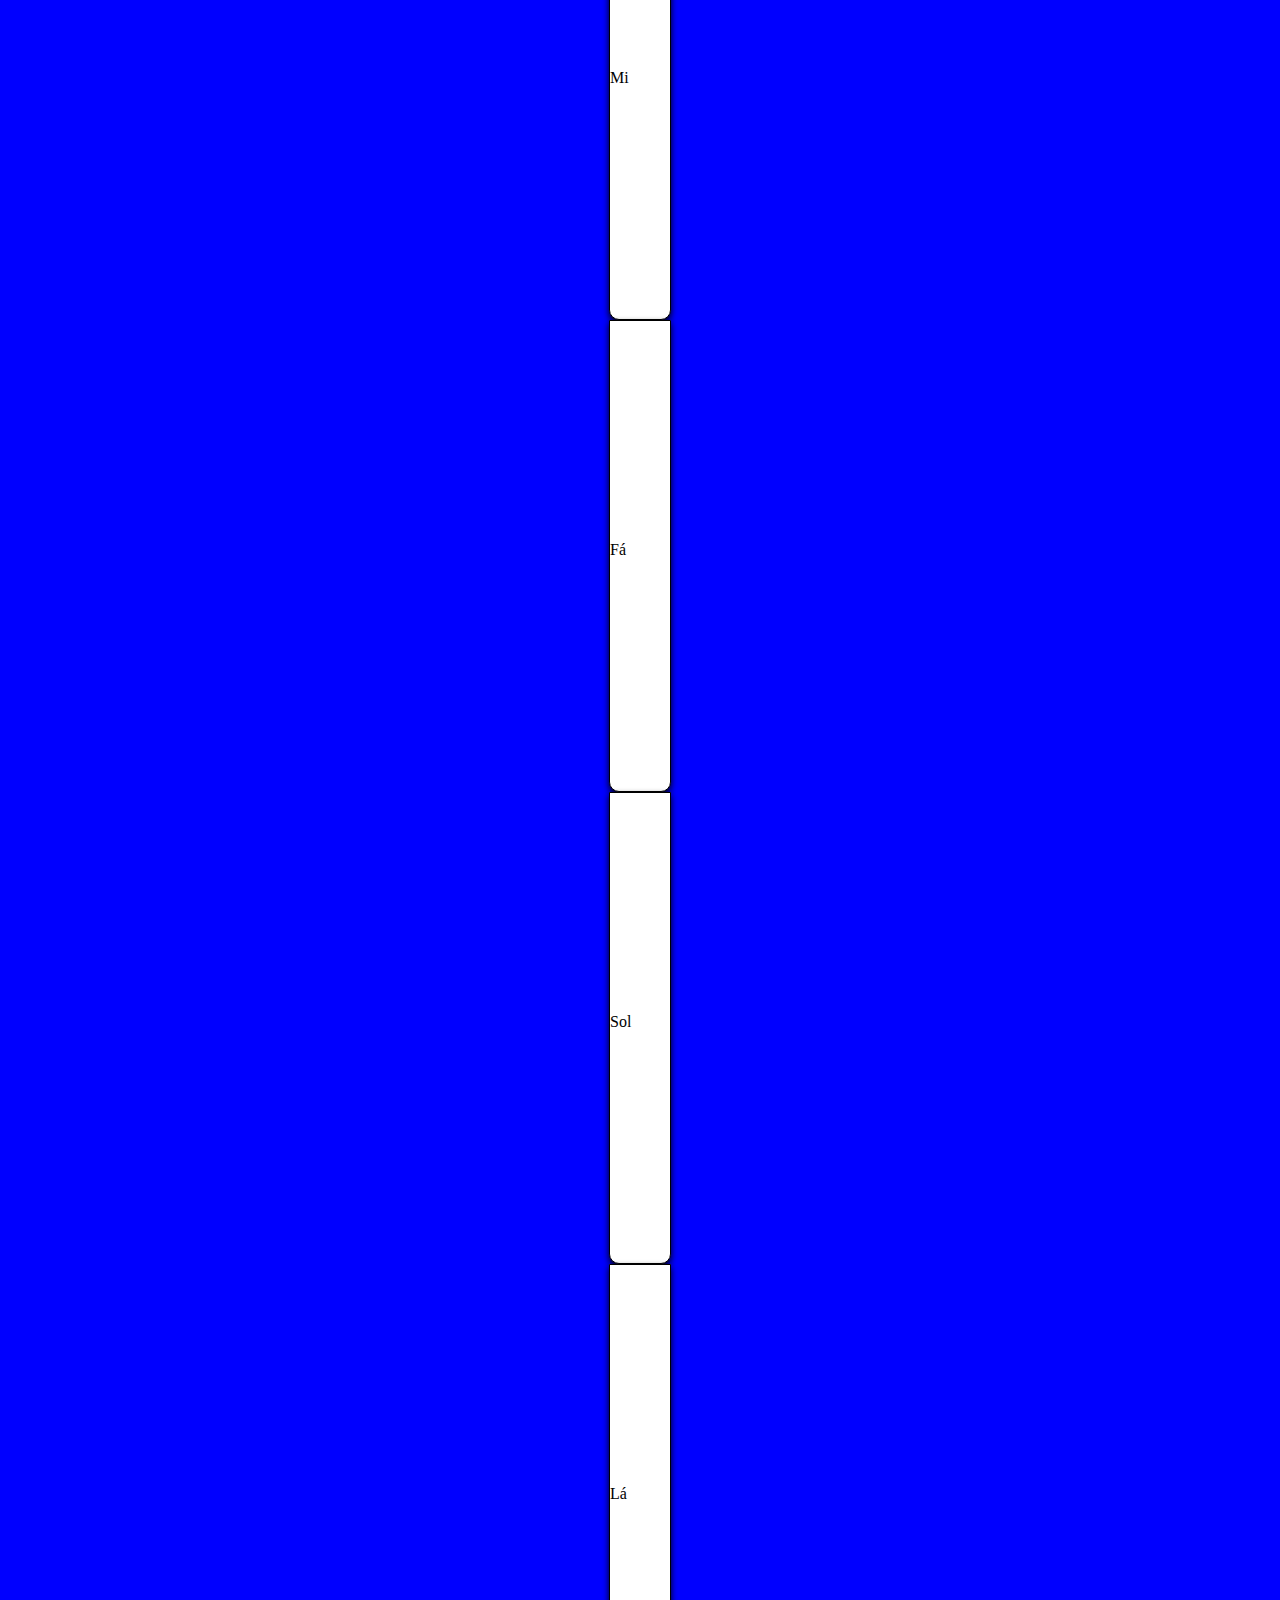
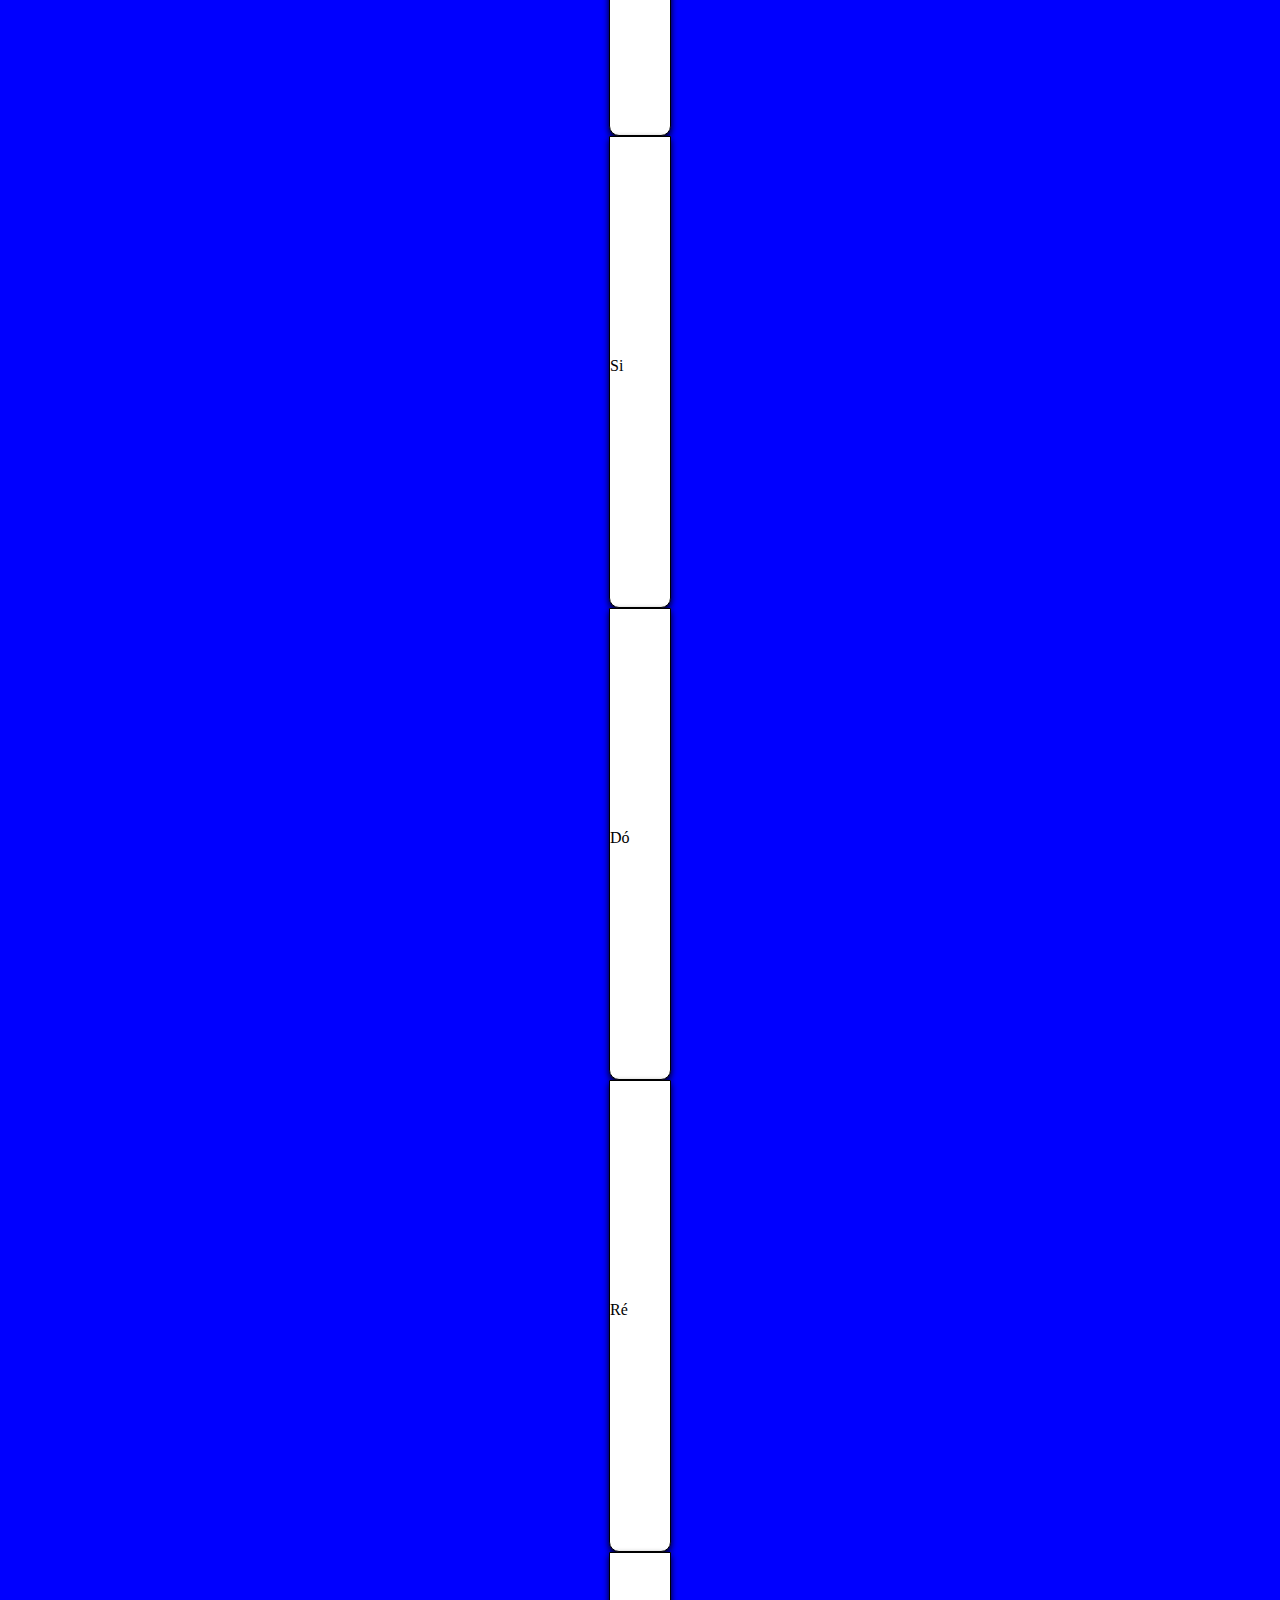
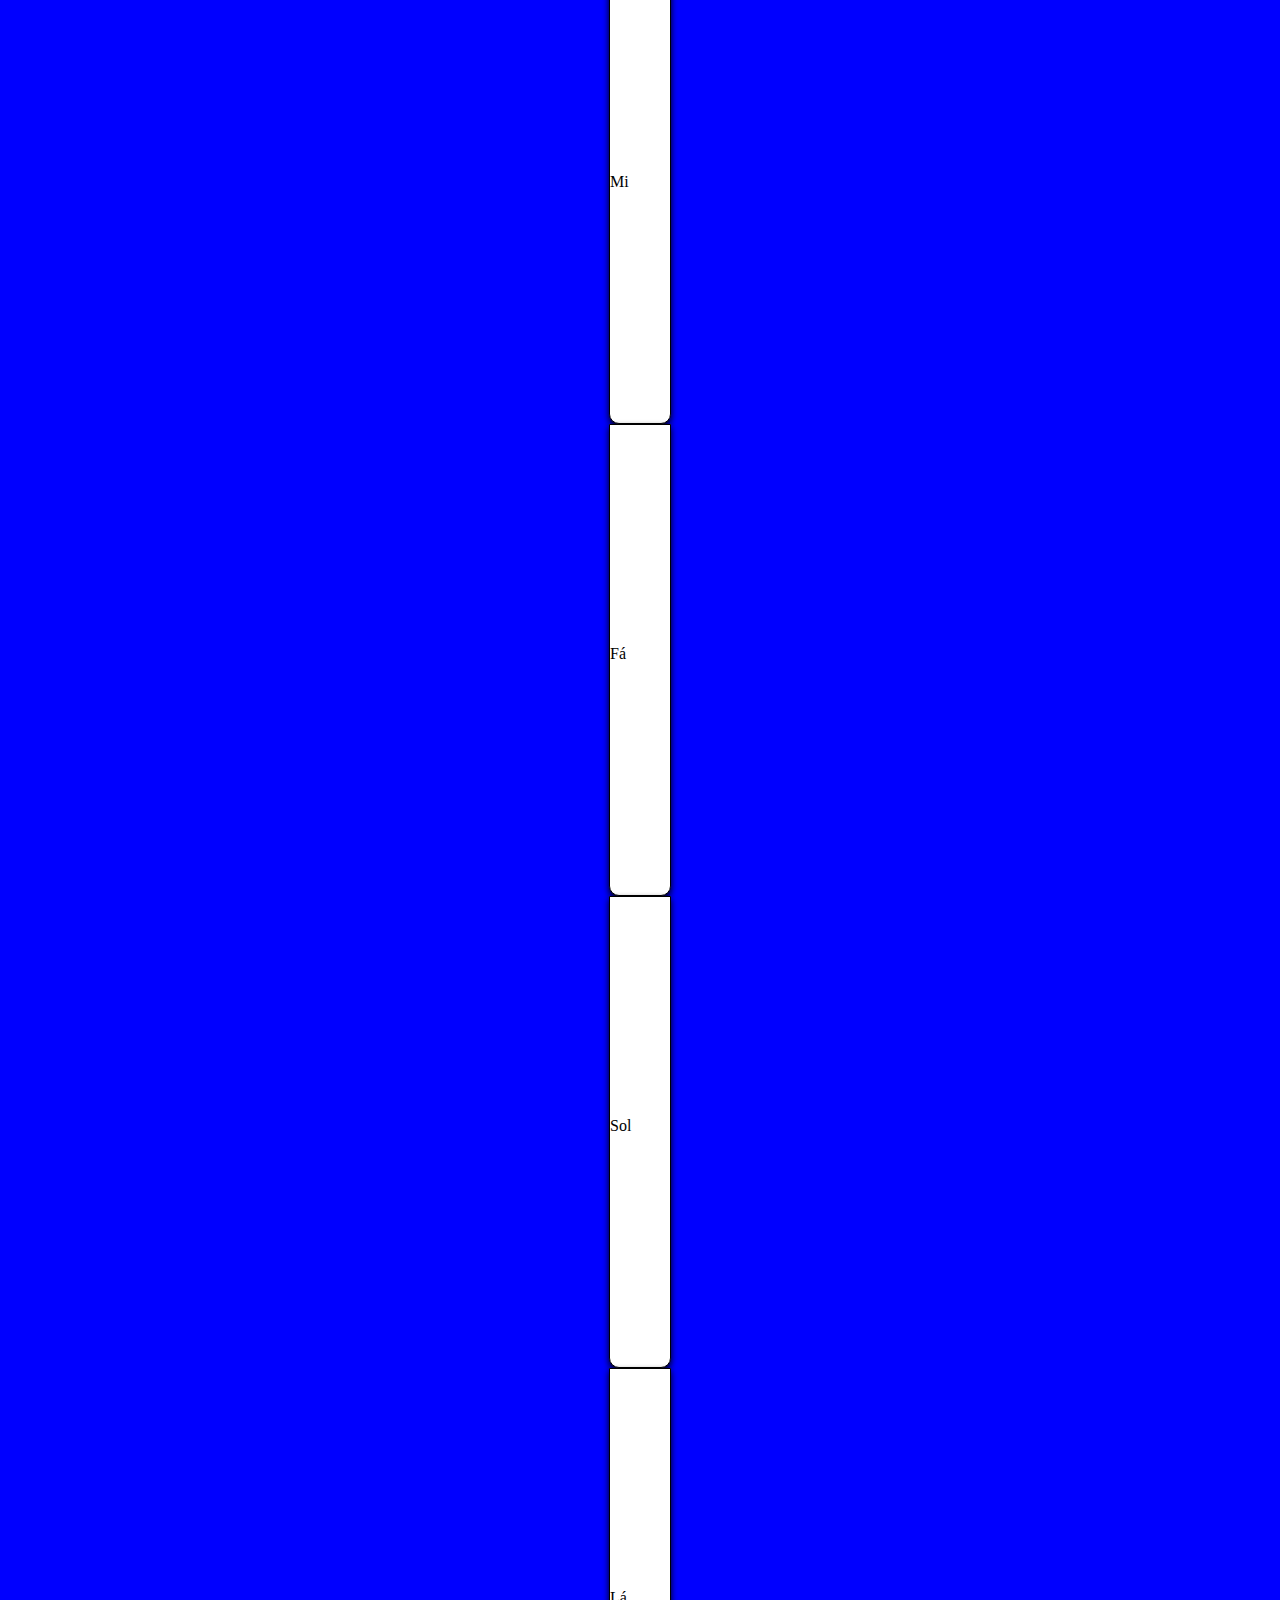
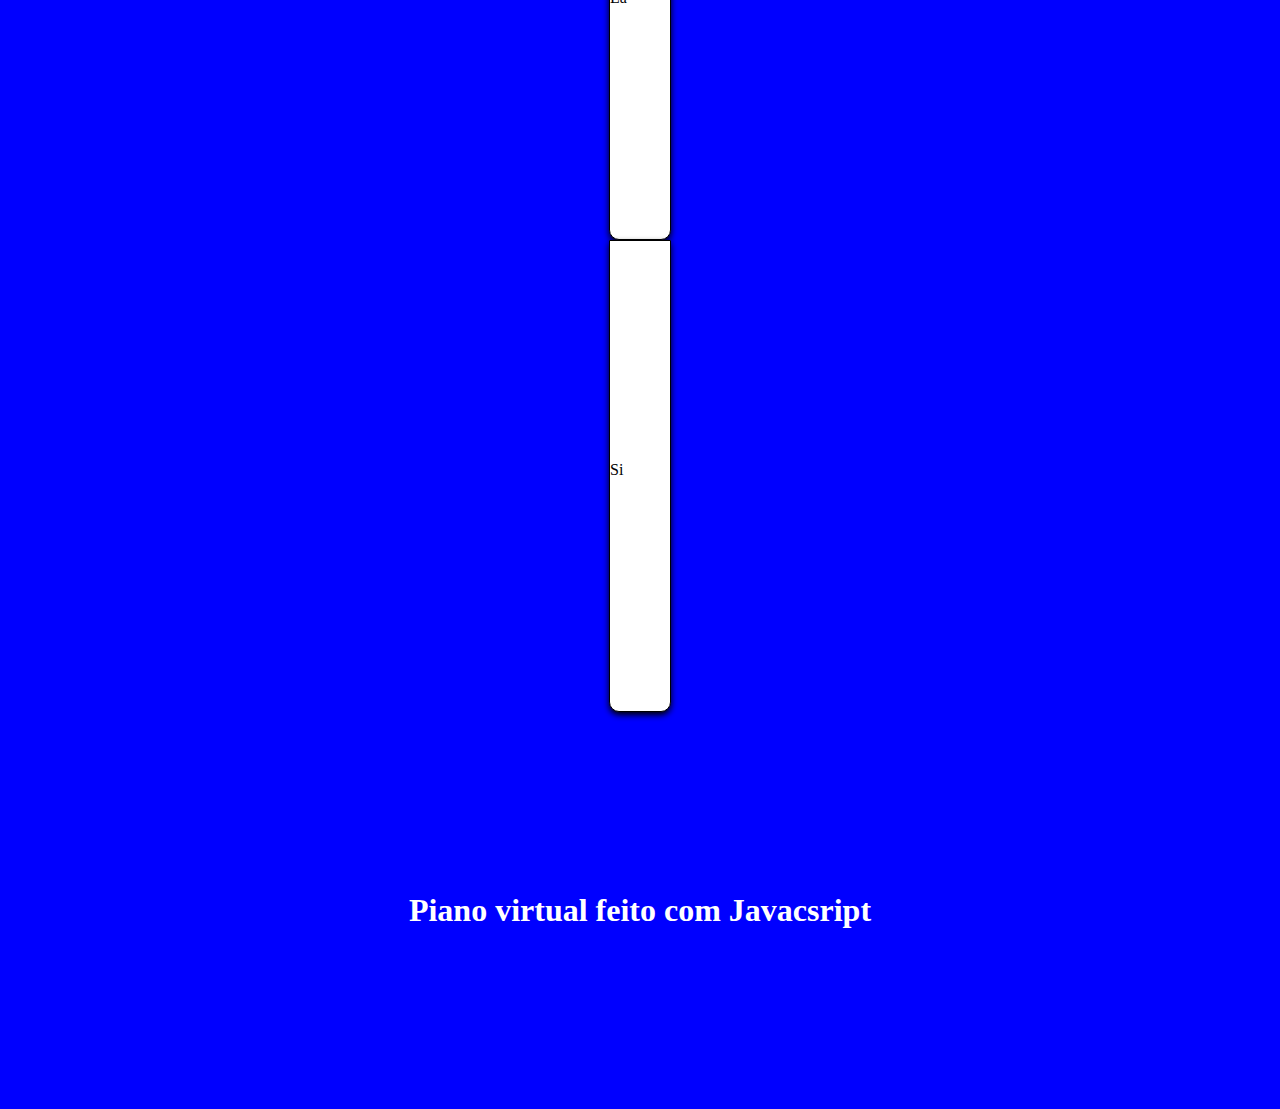
<file: Piano Virtual/index.html>
<!DOCTYPE html>
<html lang="en">
<head>
    <meta charset="UTF-8">
    <meta name="viewport" content="width=device-width, initial-scale=1.0">
    <title>Piano Virtual</title>
    <link href="https://cdn.jsdelivr.net/npm/bootstrap@5.3.0/dist/css/bootstrap.min.css" rel="stylesheet" integrity="sha384-9ndCyUaIbzAi2FUVXJi0CjmCapSmO7SnpJef0486qhLnuZ2cdeRhO02iuK6FUUVM" crossorigin="anonymous">
    <script src="https://code.jquery.com/jquery-3.7.0.js" integrity="sha256-JlqSTELeR4TLqP0OG9dxM7yDPqX1ox/HfgiSLBj8+kM=" crossorigin="anonymous"></script>
    <link rel="stylesheet" href="style.css">
</head>
<body>
    <div class="container text-center">
        <div class="row align-items-start" id="divBlacks">
            <div class="col keyBlacks">Dó
                ♯
                Ré
                ♭
            </div>
            <div class="col keyBlacks">Ré
                ♯
                Mi
                ♭
            </div>
            <div class="col keyBlacks">Fá
                ♯
                Sol
                ♭
            </div>
            <div class="col keyBlacks">Sol
                ♯
                Lá
                ♭
            </div>
            <div class="col keyBlacks">Lá
                ♯
                Si
                ♭
            </div>
            <div class="col keyBlacks">Dó
                ♯
                Ré
                ♭
            </div>
            <div class="col keyBlacks">Ré
                ♯
                Mi
                ♭
            </div>
            <div class="col keyBlacks">Fá
                ♯
                Sol
                ♭
            </div>
            <div class="col keyBlacks">Sol
                ♯
                Lá
                ♭
            </div>
            <div class="col keyBlacks">Lá
                ♯
                Si
                ♭
            </div>
            <div class="col keyBlacks">Dó
                ♯
                Ré
                ♭
            </div>
            <div class="col keyBlacks">Ré
                ♯
                Mi
                ♭
            </div>
            <div class="col keyBlacks">Fá
                ♯
                Sol
                ♭
            </div>
            <div class="col keyBlacks">Sol
                ♯
                Lá
                ♭
            </div>
            <div class="col keyBlacks">Lá
                ♯
                Si
                ♭
            </div>
        </div>
    </div>
    <div class="container text-center">
        <div class="row row-cols-auto" id="keyWhite">
          <div class="col keyWhite" name="do1">
            Dó
        <audio src="sounds/do1.mp3" id="do1"></audio>
        </div>
          <div class="col keyWhite" name="re1">
            Ré
        <audio src="sounds/re1.mp3" id="re1"></audio>
        </div>
          <div class="col keyWhite" name="mi1">
            Mi
        <audio src="sounds/mi1.mp3" id="mi1"></audio>
        </div>
          <div class="col keyWhite" name="fa1">
            Fá
        <audio src="sounds/fa1.mp3" id="fa1"></audio>
        </div>
          <div class="col keyWhite" name="sol1">
            Sol
            <audio src="sounds/sol1.mp3" id="sol1"></audio>
        </div>
          <div class="col keyWhite" name="la1">
            lá
        <audio src="sounds/la1.mp3" id="la1"></audio>
        </div>
          <div class="col keyWhite" name="si1">
            Si
        <audio src="sounds/si1.mp3" id="si1"></audio>
        </div>
          <div class="col keyWhite" name="do2">
            Dó
        <audio src="sounds/do2.mp3" id="do2"></audio>
        </div>
          <div class="col keyWhite" name="re2">
            Ré
        <audio src="sounds/re2.mp3" id="re2"></audio>
        </div>
          <div class="col keyWhite" name="mi2">
            Mi
        <audio src="sounds/mi2.mp3" id="mi2"></audio>
        </div>
          <div class="col keyWhite" name="fa2">
            Fá
        <audio src="sounds/fa2.mp3" id="fa2"></audio>
        </div>
          <div class="col keyWhite" name="sol2">
            Sol
        <audio src="sounds/sol 2.mp3" id="sol2"></audio>
        </div>
          <div class="col keyWhite" name="la2">
            Lá
        <audio src="sounds/la2.mp3" id="la2"></audio>
        </div>
          <div class="col keyWhite" name="si2">
            Si
        <audio src="sounds/si2.mp3" id="si2"></audio>
        </div>
          <div class="col keyWhite" name="do3">
            Dó
        <audio src="sounds/do3.mp3" id="do3"></audio>
        </div>
          <div class="col keyWhite" name="re3">
            Ré
            <audio src="sounds/re3.mp3" id="re3"></audio>
        </div>
          <div class="col keyWhite" name="mi3">
          Mi
          <audio src="sounds/mi3.mp3" id="mi3"></audio>
        </div>
          <div class="col keyWhite" name="fa3">
            Fá
            <audio src="sounds/fa3.mp3" id="fa3"></audio>
        </div>
          <div class="col keyWhite" name="sol3">
            Sol
            <audio src="sounds/sol3.mp3" id="sol3"></audio>
          </div>
          <div class="col keyWhite" name="la3">
            Lá
            <audio src="sounds/la3.mp3" id="la3"></audio>
          </div>
          <div class="col keyWhite" name="si3">
            Si
            <audio src="sounds/Si3.mp3" id="si3"></audio>
          </div>
        </div>
    </div>

    <h1>Piano virtual feito com Javacsript</h1>
    <script src="inputs.js"></script>
</body>
</html>
</file>
<file: Botão que some/style.css>
*{
    padding: 0;
    border: 0;
}

#sla{
    background-color: blue;
}

#txt{
    text-align: center;
    color: aliceblue;
}

.container{
    display: flex;
    justify-content: center;
}

#msgtxt{
    color: aliceblue;
    display: none;
}

#querobutton{
    display: none;
}
</file>
<file: Calculadora/style.css>
*{
    padding: 0;
    margin: 0;
    border: 0;

}

body{
    background-color: chocolate;
}

#container{
    display: flex;
    flex-direction: column;
    justify-content: center;
    flex-wrap: wrap;

    /*estilo*/

    height: 100vh;
    width: 100vw;

}

.numbers{
    display: flex;
    justify-content: center;
    /*estilo*/

}

#mathematicalOperations{
    display: flex;
    justify-content: center;
    flex-direction: row;

    /*estilo*/

}

.btn{
    height: 50px;
    width: 50px;
}

#buttonEqual{
    height: 50px;
    width: 150px;
}

#buttonAC{
    height: 50px;
    width: 100px;
}

.grid{
    width: 250px;
}

#screen{
    color: aliceblue;
    background-color: black;
    justify-content: center;
    width: 250px;
    height: 50px;

}

#txtcalculadora{
    text-align: center;
    color: aliceblue;
}

#screenResult{
    width: 70px;
    background-color: rgb(165, 164, 164);
    color: black;
}

#screen{
    width: 180px;
}
</file>
<file: Cronômetro/style.css>
@charset "UTF8";

*{
    padding: 0;
    border: 0;
    margin: 0;
}

body{
    background-color: orangered;
}

#content{
    ...
    position: relative;
}

#content-center{
    position: absolute;
    top: 50%;
    left: 50%;
    transform: translate(-50%, -50%);
}

#localButton{
    top: 50%;
    left: 50%;
    transform: translate(-35%, -50%);
    position: relative;
}

.contentText{
    text-align: center;
    color: aliceblue;
    padding: 25px 20px 40px 25px;
}

.ButtonsStopwatch{

    height: 50px;
    margin: auto;
    padding: 15px;
    text-align: center;

    /*Extilização abaixo*/

    cursor: pointer;
    color: aliceblue;
    border: 2px white solid;
    background-color: orangered;
}

.ButtonsStopwatch:hover{
    background-color: orange;
}
</file>
<file: Piano Virtual (Utilizando Jquery)/style.css>
*{
    padding: 0;
    margin: 0;
}

body{
    background-color: blue;
    background-size: contain;
    overflow: hidden;
}

.col{
    cursor: pointer;
}

.container{
    display: flex;
    justify-content: center;
}

#divBlacks{
    transform: translate(0%, 100%);

}

footer{
    text-align: center;
    padding: 180px;
    color: rgb(255, 255, 255);
}

.keyBlacks{
    background-color: black;
    color: white;
    height: 150px;
    width: 63px;
    border-radius: 0px 0px 10px 10px;
    margin: 0 10px 0 10px;
    box-shadow: 0px 3px 6px 0px black;
    padding-top: 90px;
    overflow: hidden;
}

.keyBlacks:hover{
    background-color: rgb(17, 17, 17);
    height: 149px;
}

.keyWhite{
    width: 60px;
    height: 250px;

    background-color: rgb(255, 255, 255);
    color: rgb(0, 0, 0);
    border: 0.5px solid black;
    padding-top: 170px;
    border-radius: 0px 0px 10px 10px;
    box-shadow: 0px 3px 6px 0px black;
}

.whiteKeysToggle{
    width: 60px;
    height: 260px;

    background-color: rgb(95, 95, 95);
    color: rgb(0, 0, 0);
    border: 0.5px solid black;
    padding-top: 170px;
    border-radius: 0px 0px 10px 10px;
    box-shadow: 0px 3px 6px 0px black;
}
</file>
<file: Piano Virtual/style.css>
*{
    padding: 0;
    margin: 0;
}

body{
    background-color: blue;
    background-size: contain;
    overflow: hidden;
}

.col{
    cursor: pointer;
}

.container{
    display: flex;
    justify-content: center;
}

#divBlacks{
    transform: translate(0%, 100%);

}

h1{
    text-align: center;
    padding: 180px;
    color: rgb(255, 255, 255);
}

.keyBlacks{
    background-color: black;
    color: white;
    height: 150px;
    width: 60px;
    border-radius: 0px 0px 10px 10px;
    margin: 0 10px 0 10px;
    box-shadow: 0px 3px 6px 0px black;
    padding-top: 90px;
}

.keyBlacks:hover{
    background-color: rgb(17, 17, 17);
    height: 149px;
}

.keyWhite{
    width: 60px;
    height: 250px;

    background-color: rgb(255, 255, 255);
    color: rgb(0, 0, 0);
    border: 0.5px solid black;
    padding-top: 220px;
    border-radius: 0px 0px 10px 10px;
    box-shadow: 0px 3px 6px 0px black;
}

.keyWhite:hover{
    background-color: rgb(202, 199, 199);
    height: 249px;
}
</file>
